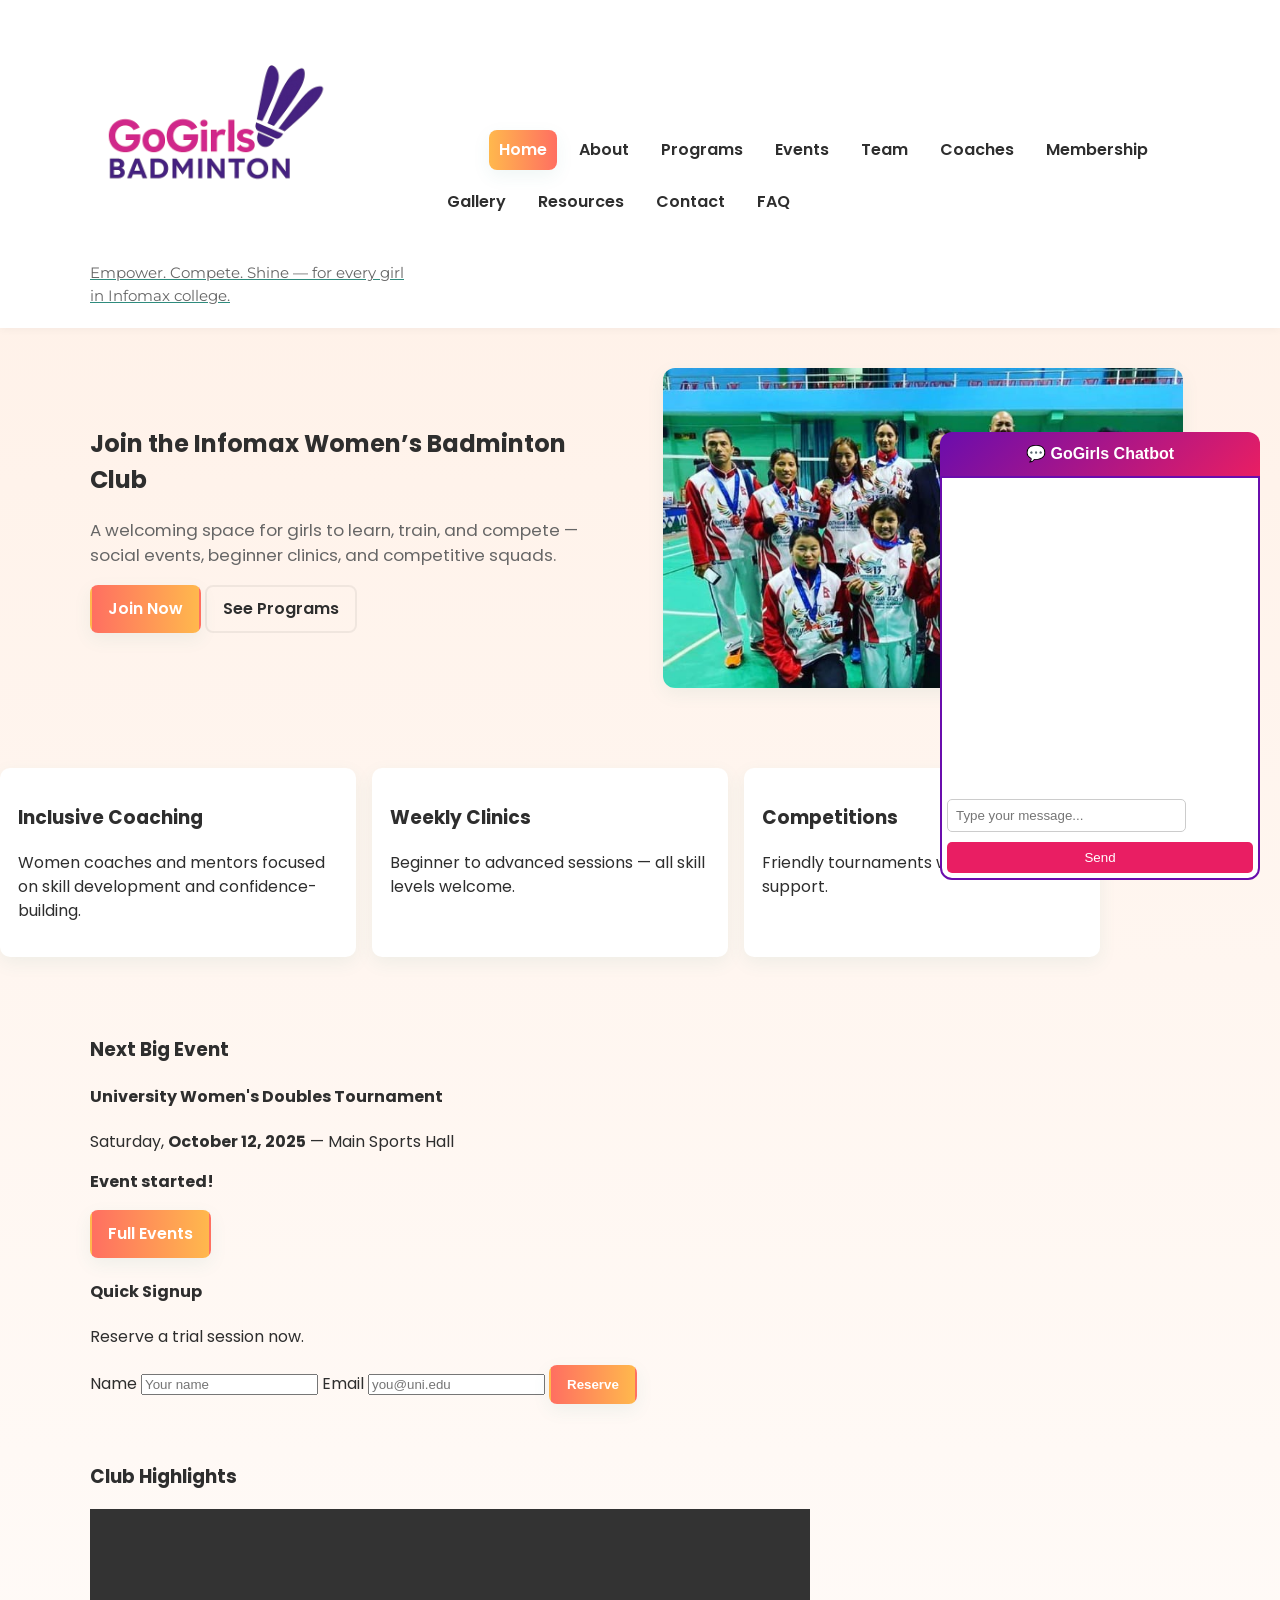
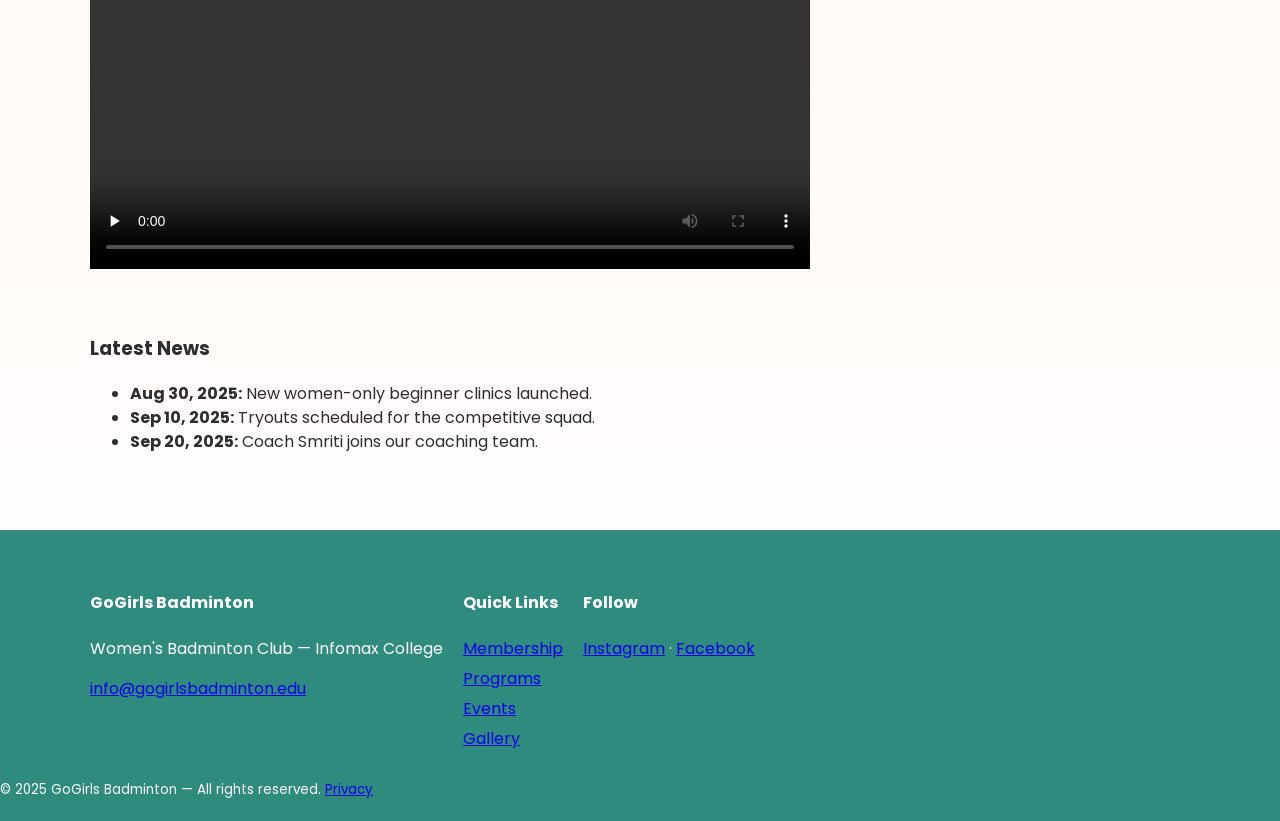
<file: Web/index.html>
<!DOCTYPE html>
<html lang="en">
<head>
  
  <meta charset="utf-8">
  <meta name="viewport" content="width=device-width,initial-scale=1">
  <title>Women's Badminton Club | Home</title>

  <link href="https://fonts.googleapis.com/css2?family=Montserrat:wght@600;700&family=Poppins:wght@300;400;600&display=swap" rel="stylesheet">

  <link rel="stylesheet" href="style.css">

  <script src="script.js" defer></script>
</head>
<body>
 
  <a class="skip-link" href="#main">Skip to main content</a>

  <header class="site-header">
    <div class="container header-inner">
      <div class="brand">
        <a href="index.html" class="logo">
		  <img src="logo.png" alt="Gogirls logo">
        <p class="tagline">Empower. Compete. Shine — for every girl in Infomax college.</p>
      </div>

      <button aria-expanded="false" aria-controls="main-nav" class="nav-toggle" id="navToggle">
        <span class="sr-only">Toggle navigation</span>
        ☰
      </button>

      <nav id="main-nav" class="main-nav" aria-label="Primary">
        <ul>
          <li><a href="index.html" class="active">Home</a></li>
          <li><a href="about.html">About</a></li>
          <li><a href="programs.html">Programs</a></li>
          <li><a href="events.html">Events</a></li>
          <li><a href="team.html">Team</a></li>
		  <li><a href="coaches.html">Coaches</a></li>
          <li><a href="membership.html">Membership</a></li>
          <li><a href="gallery.html">Gallery</a></li>
		  <li><a href="resources.html">Resources</a></li>
          <li><a href="contact.html">Contact</a></li>
          <li><a href="faq.html">FAQ</a></li>
        </ul>
      </nav>
    </div>
  </header>

  <main id="main">

    <section class="hero container">
      <div class="hero-left">
        <h2>Join the Infomax Women’s Badminton Club</h2>
        <p class="lead">A welcoming space for girls to learn, train, and compete — social events, beginner clinics, and competitive squads.</p>
        <p>
          <a class="btn primary" href="join.html">Join Now</a>
          <a class="btn ghost" href="programs.html">See Programs</a>
        </p>
      </div>

      <div class="hero-right">
        <div id="hero-slideshow" class="slideshow" aria-hidden="false">
          <img src="celebrate.jpeg" alt="Players celebrating" class="active">
          <img src="ok.webp" alt="Training drill">
          <img src="match.jpeg" alt="Match play">
        </div>
      </div>
    </section>

    <section class="container highlights">
      <article class="card">
        <h3>Inclusive Coaching</h3>
        <p>Women coaches and mentors focused on skill development and confidence-building.</p>
      </article>
      <article class="card">
        <h3>Weekly Clinics</h3>
        <p>Beginner to advanced sessions — all skill levels welcome.</p>
      </article>
      <article class="card">
        <h3>Competitions</h3>
        <p>Friendly tournaments with travel support.</p>
      </article>
    </section>

    <section class="container next-event">
      <div class="event-left">
        <h3>Next Big Event</h3>
        <h4>University Women's Doubles Tournament</h4>
        <p>Saturday, <strong>October 12, 2025</strong> — Main Sports Hall</p>
        <div id="countdown" data-target="2025-10-12T15:00:00Z" class="countdown" aria-live="polite">
 
          <span class="cd-part">—</span>
        </div>
        <p><a class="btn primary" href="events.html">Full Events</a></p>
      </div>

      <div class="event-right">
        <h4>Quick Signup</h4>
        <p>Reserve a trial session now.</p>
        <form id="quickSign" class="small-form">
          <label for="q-name">Name</label>
          <input id="q-name" name="qname" required placeholder="Your name">
          <label for="q-email">Email</label>
          <input id="q-email" name="qemail" type="email" required placeholder="you@uni.edu">
          <button class="btn primary" type="submit">Reserve</button>
        </form>
      </div>
    </section>

  
    <section class="container media">
      <h3>Club Highlights</h3>
      <!-- Use an mp4 file under /videos or replace with embed -->
      <video controls width="720" preload="none">
        <source src="match.mp4" type="video/mp4">
        Your browser does not support embedded videos.
      </video>
    </section>

   
    <section class="container news">
      <h3>Latest News</h3>
      <ul>
        <li><strong>Aug 30, 2025:</strong> New women-only beginner clinics launched.</li>
        <li><strong>Sep 10, 2025:</strong> Tryouts scheduled for the competitive squad.</li>
        <li><strong>Sep 20, 2025:</strong> Coach Smriti joins our coaching team.</li>
      </ul>
    </section>

  </main>

<!-- Chatbot Container -->
<div id="chatbot">
  <div id="chat-header" onclick="toggleChat()">
    💬 GoGirls Chatbot
    <span id="chat-close" onclick="toggleChat()"></span>
  </div>
  <div id="chat-body">
    <div id="chat-messages"></div>
    <div id="chat-options"></div>
    <input type="text" id="chat-input" placeholder="Type your message..." onkeydown="if(event.key==='Enter'){sendMessage()}">
    <button onclick="sendMessage()">Send</button>
  </div>
</div>

<!-- Styles -->
<style>
#chatbot {
  position: fixed;
  bottom: 20px;
  right: 20px;
  width: 320px;
  font-family: Arial, sans-serif;
  z-index: 9999;
}

#chat-header {
  background: linear-gradient(135deg, #6a0dad, #e91e63); /* Purple to Pink */
  color: #fff;
  padding: 10px;
  border-radius: 12px 12px 0 0;
  cursor: pointer;
  font-weight: bold;
  text-align: center;
  position: relative;
}

#chat-close {
  position: absolute;
  right: 10px;
  top: 5px;
  cursor: pointer;
  font-size: 14px;
}

#chat-body {
  display: none;
  background: #fff;
  border: 2px solid #6a0dad;
  border-radius: 0 0 12px 12px;
  height: 400px;
  display: flex;
  flex-direction: column;
}

#chat-messages {
  flex: 1;
  padding: 10px;
  overflow-y: auto;
  font-size: 14px;
}

#chat-input {
  border: 1px solid #ccc;
  padding: 8px;
  flex: none;
  width: 70%;
  margin: 5px;
  border-radius: 5px;
}

#chat-body button {
  background: #e91e63;
  color: white;
  border: none;
  padding: 8px 10px;
  margin: 5px;
  border-radius: 5px;
  cursor: pointer;
}

#chat-body button:hover {
  background: #d81b60;
}

/* Quick options styling */
#chat-options {
  display: flex;
  flex-wrap: wrap;
  gap: 5px;
  padding: 5px;
}

.chat-option {
  background: #6a0dad;
  color: #fff;
  border: none;
  padding: 6px 10px;
  border-radius: 8px;
  cursor: pointer;
  font-size: 13px;
}

.chat-option:hover {
  background: #e91e63;
}
</style>

<!-- Script -->
<script>
function toggleChat() {
  const chatBody = document.getElementById("chat-body");
  chatBody.style.display = chatBody.style.display === "flex" ? "none" : "flex";

  // Show options when chat opens
  if (chatBody.style.display === "flex") {
    showOptions();
  }
}

function sendMessage(text = null) {
  const input = document.getElementById("chat-input");
  const messages = document.getElementById("chat-messages");
  const userMessage = text || input.value.trim();

  if (userMessage === "") return;

  // Display user message
  const userDiv = document.createElement("div");
  userDiv.style.textAlign = "right";
  userDiv.innerHTML = "<b>You:</b> " + userMessage;
  messages.appendChild(userDiv);

  // Bot reply
  const botDiv = document.createElement("div");
  botDiv.style.textAlign = "left";
  botDiv.innerHTML = "<b>GoGirls Bot:</b> " + getBotReply(userMessage);
  messages.appendChild(botDiv);

  // Scroll to bottom
  messages.scrollTop = messages.scrollHeight;

  input.value = "";
}

function getBotReply(message) {
  message = message.toLowerCase();

  if (message.includes("hello") || message.includes("hi"))
    return "Hello 👋 Welcome to GoGirls Badminton!";

  if (message.includes("coach"))
    return "Coach Smriti leads our training with passion and expertise 🏸.";

  if (message.includes("join") || message.includes("membership"))
    return "You can join GoGirls Badminton by visiting the 'Join' page or contacting us directly.";

  if (message.includes("training"))
    return "Training sessions run weekly. Check our 'Programs' page.";

  if (message.includes("fees") || message.includes("cost"))
    return "Membership fees vary depending on the program. Visit our 'Membership' page.";

  if (message.includes("location") || message.includes("where"))
    return "We are based in [insert city/venue]. See 'Contact' page for details.";

  if (message.includes("tournament"))
    return "Yes! We regularly join local and national tournaments. See 'Events' page.";

  if (message.includes("contact"))
    return "You can reach us via our 'Contact' page, email, or social media.";

  return "I'm here to help! Try asking about coaches, training, fees, or joining.";
}

function showOptions() {
  const options = document.getElementById("chat-options");
  options.innerHTML = "";

  const faqOptions = [
    "Hello",
    "Coach",
    "Join",
    "Training",
    "Fees",
    "Location",
    "Tournament",
    "Contact"
  ];

  faqOptions.forEach(opt => {
    const btn = document.createElement("button");
    btn.className = "chat-option";
    btn.innerText = opt;
    btn.onclick = () => sendMessage(opt);
    options.appendChild(btn);
  });
}
</script>
  
  <footer class="site-footer">
    <div class="container footer-grid">
      <div>
        <h4>GoGirls Badminton</h4>
        <p>Women's Badminton Club — Infomax College</p>
        <p><a href="mailto:info@gogirlsbadminton.edu">info@gogirlsbadminton.edu</a></p>
      </div>

      <div>
        <h4>Quick Links</h4>
        <ul class="footer-links">
          <li><a href="membership.html">Membership</a></li>
          <li><a href="programs.html">Programs</a></li>
          <li><a href="events.html">Events</a></li>
          <li><a href="gallery.html">Gallery</a></li>
        </ul>
      </div>

      <div>
        <h4>Follow</h4>
        <p class="social">
          <a href="https://www.instagram.com/infomax_college/" aria-label="Instagram">Instagram</a> ·
          <a href="https://www.facebook.com/infomaxcollege" aria-label="Facebook">Facebook</a>
        </p>
      </div>
    </div>

    <div class="copyright">
      <small>&copy; 2025 GoGirls Badminton — All rights reserved. <a href="privacy.html">Privacy</a></small>
    </div>
  </footer>

</body>
</html>
</file>
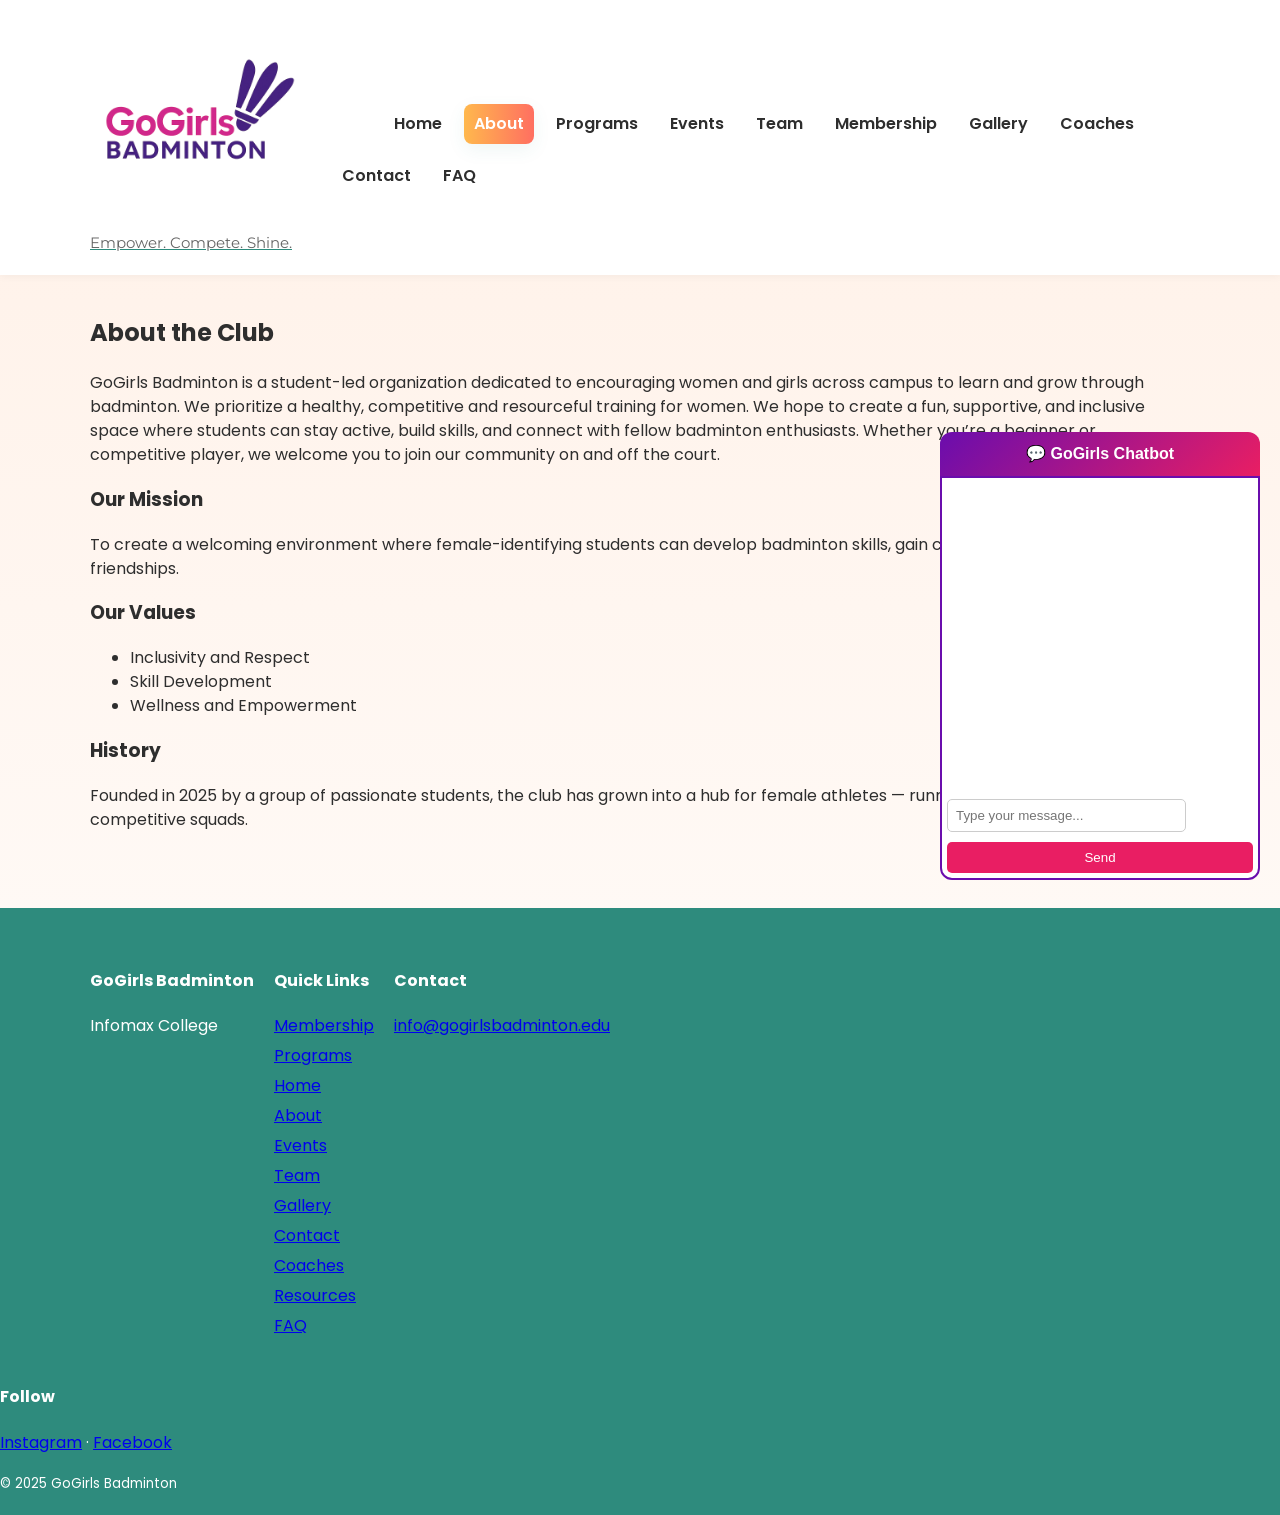
<file: Web/about.html>
<!DOCTYPE html>
<html lang="en">
<head>
  <meta charset="utf-8">
  <meta name="viewport" content="width=device-width,initial-scale=1">
  <title>About — GoGirls Badminton</title>
  <link href="https://fonts.googleapis.com/css2?family=Montserrat:wght@600;700&family=Poppins:wght@300;400;600&display=swap" rel="stylesheet">
  <link rel="stylesheet" href="style.css">
  <script src="script.js" defer></script>
</head>
<body>
  <a class="skip-link" href="#main">Skip to main content</a>

  <header class="site-header">
    <div class="container header-inner">
      <div class="brand">
        <a href="index.html" class="logo">
		  <img src="logo.png" alt="Gogirls logo">
        <p class="tagline">Empower. Compete. Shine.</p>
      </div>
      <button aria-expanded="false" aria-controls="main-nav" class="nav-toggle" id="navToggle" aria-label="Menu">☰</button>
      <nav id="main-nav" class="main-nav" aria-label="Primary">
        <ul>
          <li><a href="index.html">Home</a></li>
          <li><a href="about.html" class="active">About</a></li>
          <li><a href="programs.html">Programs</a></li>
          <li><a href="events.html">Events</a></li>
          <li><a href="team.html">Team</a></li>
          <li><a href="membership.html">Membership</a></li>
          <li><a href="gallery.html">Gallery</a></li>
		  <li><a href="coaches.html">Coaches</a></li>
          <li><a href="contact.html">Contact</a></li>
          <li><a href="faq.html">FAQ</a></li>
        </ul>
      </nav>
    </div>
  </header>

  <main id="main" class="container">
    <article class="page">
      <h2>About the Club</h2>
      <p>GoGirls Badminton is a student-led organization dedicated to encouraging women and girls across campus to learn and grow through badminton. We prioritize a healthy, competitive and resourceful training for women. We hope to create a fun, supportive, and inclusive space where students can stay active, build skills, and connect with fellow badminton enthusiasts. Whether you’re a beginner or competitive player, we welcome you to join our community on and off the court.</p>

      <h3>Our Mission</h3>
      <p>To create a welcoming environment where female-identifying students can develop badminton skills, gain confidence, and form lifelong friendships.</p>

      <h3>Our Values</h3>
      <ul>
        <li>Inclusivity and Respect</li>
        <li>Skill Development</li>
        <li>Wellness and Empowerment</li>
      </ul>

      <h3>History</h3>
      <p>Founded in 2025 by a group of passionate students, the club has grown into a hub for female athletes — running clinics, social events, and competitive squads.</p>
    </article>
  </main>

<!-- Chatbot Container -->
<div id="chatbot">
  <div id="chat-header" onclick="toggleChat()">
    💬 GoGirls Chatbot
    <span id="chat-close" onclick="toggleChat()"></span>
  </div>
  <div id="chat-body">
    <div id="chat-messages"></div>
    <div id="chat-options"></div>
    <input type="text" id="chat-input" placeholder="Type your message..." onkeydown="if(event.key==='Enter'){sendMessage()}">
    <button onclick="sendMessage()">Send</button>
  </div>
</div>

<!-- Styles -->
<style>
#chatbot {
  position: fixed;
  bottom: 20px;
  right: 20px;
  width: 320px;
  font-family: Arial, sans-serif;
  z-index: 9999;
}

#chat-header {
  background: linear-gradient(135deg, #6a0dad, #e91e63); /* Purple to Pink */
  color: #fff;
  padding: 10px;
  border-radius: 12px 12px 0 0;
  cursor: pointer;
  font-weight: bold;
  text-align: center;
  position: relative;
}

#chat-close {
  position: absolute;
  right: 10px;
  top: 5px;
  cursor: pointer;
  font-size: 14px;
}

#chat-body {
  display: none;
  background: #fff;
  border: 2px solid #6a0dad;
  border-radius: 0 0 12px 12px;
  height: 400px;
  display: flex;
  flex-direction: column;
}

#chat-messages {
  flex: 1;
  padding: 10px;
  overflow-y: auto;
  font-size: 14px;
}

#chat-input {
  border: 1px solid #ccc;
  padding: 8px;
  flex: none;
  width: 70%;
  margin: 5px;
  border-radius: 5px;
}

#chat-body button {
  background: #e91e63;
  color: white;
  border: none;
  padding: 8px 10px;
  margin: 5px;
  border-radius: 5px;
  cursor: pointer;
}

#chat-body button:hover {
  background: #d81b60;
}

/* Quick options styling */
#chat-options {
  display: flex;
  flex-wrap: wrap;
  gap: 5px;
  padding: 5px;
}

.chat-option {
  background: #6a0dad;
  color: #fff;
  border: none;
  padding: 6px 10px;
  border-radius: 8px;
  cursor: pointer;
  font-size: 13px;
}

.chat-option:hover {
  background: #e91e63;
}
</style>

<!-- Script -->
<script>
function toggleChat() {
  const chatBody = document.getElementById("chat-body");
  chatBody.style.display = chatBody.style.display === "flex" ? "none" : "flex";

  // Show options when chat opens
  if (chatBody.style.display === "flex") {
    showOptions();
  }
}

function sendMessage(text = null) {
  const input = document.getElementById("chat-input");
  const messages = document.getElementById("chat-messages");
  const userMessage = text || input.value.trim();

  if (userMessage === "") return;

  // Display user message
  const userDiv = document.createElement("div");
  userDiv.style.textAlign = "right";
  userDiv.innerHTML = "<b>You:</b> " + userMessage;
  messages.appendChild(userDiv);

  // Bot reply
  const botDiv = document.createElement("div");
  botDiv.style.textAlign = "left";
  botDiv.innerHTML = "<b>GoGirls Bot:</b> " + getBotReply(userMessage);
  messages.appendChild(botDiv);

  // Scroll to bottom
  messages.scrollTop = messages.scrollHeight;

  input.value = "";
}

function getBotReply(message) {
  message = message.toLowerCase();

  if (message.includes("hello") || message.includes("hi"))
    return "Hello 👋 Welcome to GoGirls Badminton!";

  if (message.includes("coach"))
    return "Coach Smriti leads our training with passion and expertise 🏸.";

  if (message.includes("join") || message.includes("membership"))
    return "You can join GoGirls Badminton by visiting the 'Join' page or contacting us directly.";

  if (message.includes("training"))
    return "Training sessions run weekly. Check our 'Programs' page.";

  if (message.includes("fees") || message.includes("cost"))
    return "Membership fees vary depending on the program. Visit our 'Membership' page.";

  if (message.includes("location") || message.includes("where"))
    return "We are based in [insert city/venue]. See 'Contact' page for details.";

  if (message.includes("tournament"))
    return "Yes! We regularly join local and national tournaments. See 'Events' page.";

  if (message.includes("contact"))
    return "You can reach us via our 'Contact' page, email, or social media.";

  return "I'm here to help! Try asking about coaches, training, fees, or joining.";
}

function showOptions() {
  const options = document.getElementById("chat-options");
  options.innerHTML = "";

  const faqOptions = [
    "Hello",
    "Coach",
    "Join",
    "Training",
    "Fees",
    "Location",
    "Tournament",
    "Contact"
  ];

  faqOptions.forEach(opt => {
    const btn = document.createElement("button");
    btn.className = "chat-option";
    btn.innerText = opt;
    btn.onclick = () => sendMessage(opt);
    options.appendChild(btn);
  });
}
</script>

  <footer class="site-footer">
    <div class="container footer-grid">
      <div><h4>GoGirls Badminton</h4><p>Infomax College</p></div>
      <div><h4>Quick Links</h4><ul class="footer-links"><li><a href="membership.html">Membership</a></li><li><a href="programs.html">Programs</a></li><li><a href="index.html">Home</a></li><li><a href="about.html">About</a></li><li><a href="events.html" class="active">Events</a></li><li><a href="team.html">Team</a></li><li><a href="gallery.html">Gallery</a></li><li><a href="contact.html">Contact</a></li><li><a href="coaches.html">Coaches</a></li><li><a href="resources.html">Resources</a></li><li><a href="faq.html">FAQ</a></li></ul></div>
      <div><h4>Contact</h4><p><a href="mailto:info@gogirlsbadminton.edu">info@gogirlsbadminton.edu</a></p></div>
    </div>
	<div>
        <h4>Follow</h4>
        <p class="social">
          <a href="https://www.instagram.com/infomax_college/" aria-label="Instagram">Instagram</a> ·
          <a href="https://www.facebook.com/infomaxcollege" aria-label="Facebook">Facebook</a>
        </p>
    </div>
    <div class="copyright"><small>&copy; 2025 GoGirls Badminton</small></div>
  </footer>
</body>
</html>
</file>
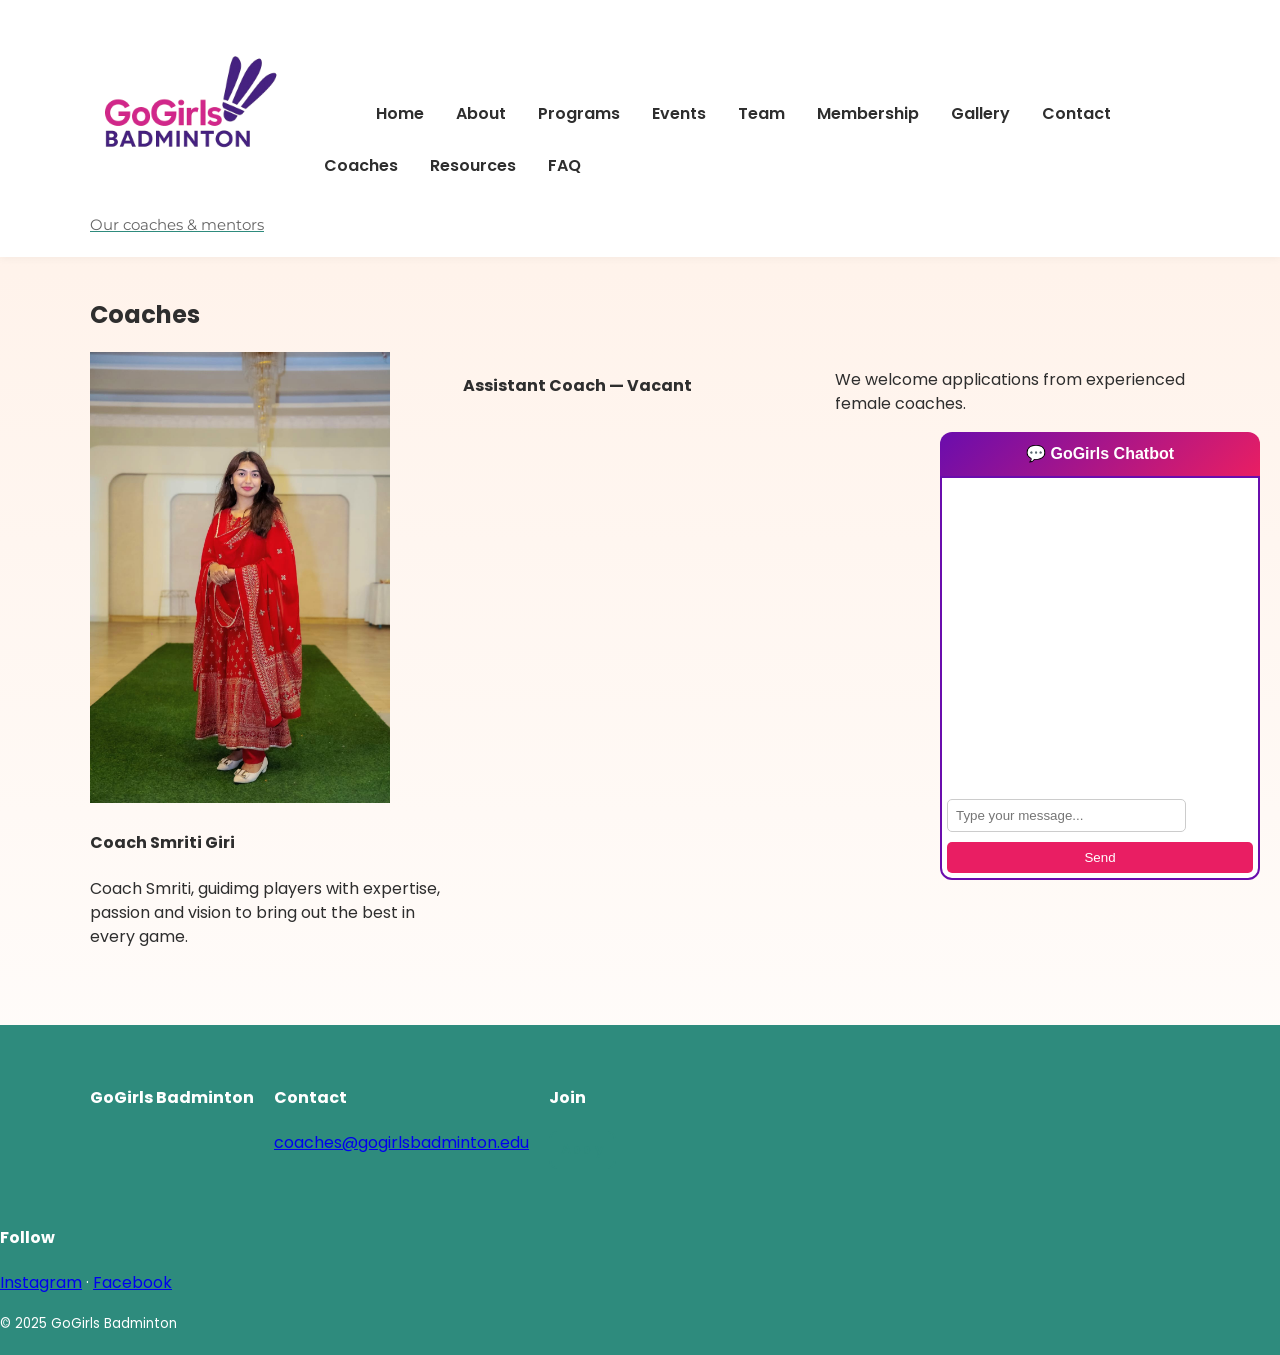
<file: Web/coaches.html>
<!DOCTYPE html>
<html lang="en">
<head>
  <meta charset="utf-8"><meta name="viewport" content="width=device-width,initial-scale=1">
  <title>Coaches — GoGirls Badminton</title>
  <link href="https://fonts.googleapis.com/css2?family=Montserrat:wght@600;700&family=Poppins:wght@300;400;600&display=swap" rel="stylesheet">
  <link rel="stylesheet" href="style.css">
  <script src="script.js" defer></script>
</head>
<body>
  <a class="skip-link" href="#main">Skip to main content</a>
  <header class="site-header">
    <div class="container header-inner">
      <div class="brand">
	  <a href="index.html" class="logo">
		  <img src="logo.png" alt="Gogirls logo">
	  <p class="tagline">Our coaches & mentors</p></div>
      <button aria-expanded="false" aria-controls="main-nav" class="nav-toggle" id="navToggle">☰</button>
      <nav id="main-nav" class="main-nav" aria-label="Primary">
        <ul>
          <li><a href="index.html">Home</a></li><li><a href="about.html">About</a></li><li><a href="programs.html">Programs</a></li><li><a href="events.html">Events</a></li><li><a href="team.html">Team</a></li><li><a href="membership.html">Membership</a></li><li><a href="gallery.html">Gallery</a></li><li><a href="contact.html">Contact</a></li><li><a href="coaches.html">Coaches</a></li><li><a href="resources.html">Resources</a></li><li><a href="faq.html">FAQ</a></li>
        </ul>
      </nav>
    </div>
  </header>

  <main id="main" class="container">
    <h2>Coaches</h2>
    <div class="grid-2">
      <div class="coach">
        <img src="smriti.jpeg" alt="Coach A" width="300" height="400">
        <h4>Coach Smriti Giri</h4>
        <p>Coach Smriti, guidimg players with expertise, passion and vision to bring out the best in every game.</p>
      </div>
        
		<h4>Assistant Coach — Vacant</h4>
        <p>We welcome applications from experienced female coaches.</p>
      </div>
    </div>
  </main>

<!-- Chatbot Container -->
<div id="chatbot">
  <div id="chat-header" onclick="toggleChat()">
    💬 GoGirls Chatbot
    <span id="chat-close" onclick="toggleChat()"></span>
  </div>
  <div id="chat-body">
    <div id="chat-messages"></div>
    <div id="chat-options"></div>
    <input type="text" id="chat-input" placeholder="Type your message..." onkeydown="if(event.key==='Enter'){sendMessage()}">
    <button onclick="sendMessage()">Send</button>
  </div>
</div>

<!-- Styles -->
<style>
#chatbot {
  position: fixed;
  bottom: 20px;
  right: 20px;
  width: 320px;
  font-family: Arial, sans-serif;
  z-index: 9999;
}

#chat-header {
  background: linear-gradient(135deg, #6a0dad, #e91e63); /* Purple to Pink */
  color: #fff;
  padding: 10px;
  border-radius: 12px 12px 0 0;
  cursor: pointer;
  font-weight: bold;
  text-align: center;
  position: relative;
}

#chat-close {
  position: absolute;
  right: 10px;
  top: 5px;
  cursor: pointer;
  font-size: 14px;
}

#chat-body {
  display: none;
  background: #fff;
  border: 2px solid #6a0dad;
  border-radius: 0 0 12px 12px;
  height: 400px;
  display: flex;
  flex-direction: column;
}

#chat-messages {
  flex: 1;
  padding: 10px;
  overflow-y: auto;
  font-size: 14px;
}

#chat-input {
  border: 1px solid #ccc;
  padding: 8px;
  flex: none;
  width: 70%;
  margin: 5px;
  border-radius: 5px;
}

#chat-body button {
  background: #e91e63;
  color: white;
  border: none;
  padding: 8px 10px;
  margin: 5px;
  border-radius: 5px;
  cursor: pointer;
}

#chat-body button:hover {
  background: #d81b60;
}

/* Quick options styling */
#chat-options {
  display: flex;
  flex-wrap: wrap;
  gap: 5px;
  padding: 5px;
}

.chat-option {
  background: #6a0dad;
  color: #fff;
  border: none;
  padding: 6px 10px;
  border-radius: 8px;
  cursor: pointer;
  font-size: 13px;
}

.chat-option:hover {
  background: #e91e63;
}
</style>

<!-- Script -->
<script>
function toggleChat() {
  const chatBody = document.getElementById("chat-body");
  chatBody.style.display = chatBody.style.display === "flex" ? "none" : "flex";

  // Show options when chat opens
  if (chatBody.style.display === "flex") {
    showOptions();
  }
}

function sendMessage(text = null) {
  const input = document.getElementById("chat-input");
  const messages = document.getElementById("chat-messages");
  const userMessage = text || input.value.trim();

  if (userMessage === "") return;

  // Display user message
  const userDiv = document.createElement("div");
  userDiv.style.textAlign = "right";
  userDiv.innerHTML = "<b>You:</b> " + userMessage;
  messages.appendChild(userDiv);

  // Bot reply
  const botDiv = document.createElement("div");
  botDiv.style.textAlign = "left";
  botDiv.innerHTML = "<b>GoGirls Bot:</b> " + getBotReply(userMessage);
  messages.appendChild(botDiv);

  // Scroll to bottom
  messages.scrollTop = messages.scrollHeight;

  input.value = "";
}

function getBotReply(message) {
  message = message.toLowerCase();

  if (message.includes("hello") || message.includes("hi"))
    return "Hello 👋 Welcome to GoGirls Badminton!";

  if (message.includes("coach"))
    return "Coach Smriti leads our training with passion and expertise 🏸.";

  if (message.includes("join") || message.includes("membership"))
    return "You can join GoGirls Badminton by visiting the 'Join' page or contacting us directly.";

  if (message.includes("training"))
    return "Training sessions run weekly. Check our 'Programs' page.";

  if (message.includes("fees") || message.includes("cost"))
    return "Membership fees vary depending on the program. Visit our 'Membership' page.";

  if (message.includes("location") || message.includes("where"))
    return "We are based in [insert city/venue]. See 'Contact' page for details.";

  if (message.includes("tournament"))
    return "Yes! We regularly join local and national tournaments. See 'Events' page.";

  if (message.includes("contact"))
    return "You can reach us via our 'Contact' page, email, or social media.";

  return "I'm here to help! Try asking about coaches, training, fees, or joining.";
}

function showOptions() {
  const options = document.getElementById("chat-options");
  options.innerHTML = "";

  const faqOptions = [
    "Hello",
    "Coach",
    "Join",
    "Training",
    "Fees",
    "Location",
    "Tournament",
    "Contact"
  ];

  faqOptions.forEach(opt => {
    const btn = document.createElement("button");
    btn.className = "chat-option";
    btn.innerText = opt;
    btn.onclick = () => sendMessage(opt);
    options.appendChild(btn);
  });
}
</script>

  <footer class="site-footer">
    <div class="container footer-grid"><div><h4>GoGirls Badminton</h4></div><div><h4>Contact</h4><p><a href="mailto:coaches@gogirlsbadminton.edu">coaches@gogirlsbadminton.edu</a></p></div><div><h4>Join</h4><p><a href="join.html" class="btn small">Apply</a></p></div></div>
    <div>
        <h4>Follow</h4>
        <p class="social">
          <a href="https://www.instagram.com/infomax_college/" aria-label="Instagram">Instagram</a> ·
          <a href="https://www.facebook.com/infomaxcollege" aria-label="Facebook">Facebook</a>
        </p>
    </div>
	<div class="copyright"><small>&copy; 2025 GoGirls Badminton</small></div>
  </footer>
</body>
</html>
</file>
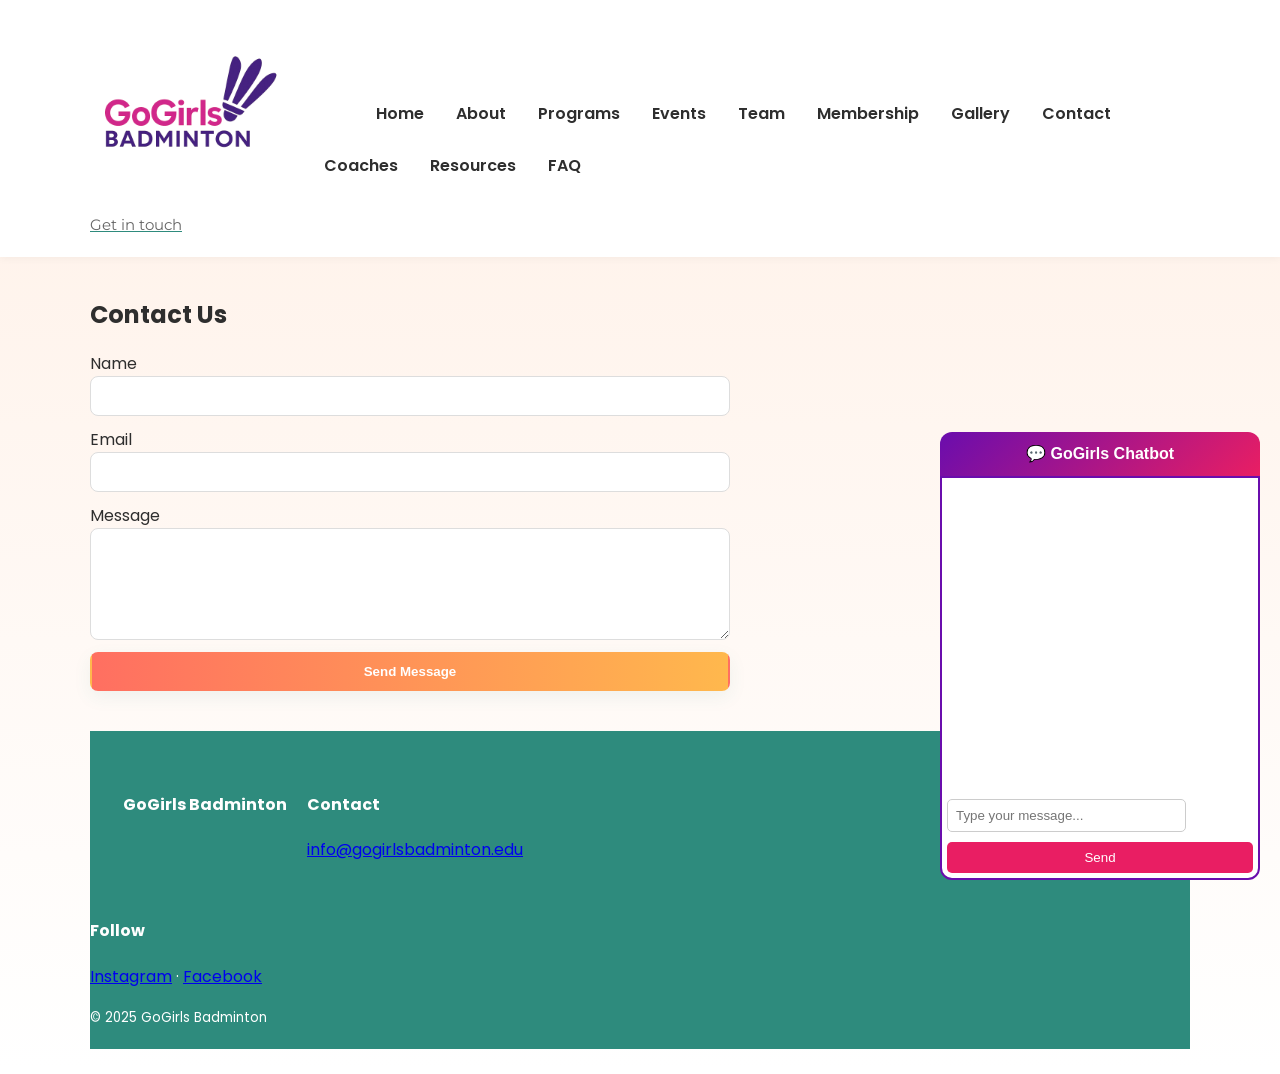
<file: Web/contact.html>
<!DOCTYPE html>
<html lang="en">
<head>
  <meta charset="utf-8"><meta name="viewport" content="width=device-width,initial-scale=1">
  <title>Contact — GoGirls Badminton</title>
  <link href="https://fonts.googleapis.com/css2?family=Montserrat:wght@600;700&family=Poppins:wght@300;400;600&display=swap" rel="stylesheet">
  <link rel="stylesheet" href="style.css">
  <script src="script.js" defer></script>
  <meta name="viewport" content="width=device-width, initial-scale=1.0">
</head>
<body>
  <a class="skip-link" href="#main">Skip to main content</a>
  <header class="site-header">
    <div class="container header-inner">
      <div class="brand">
	  <a href="index.html" class="logo">
		  <img src="logo.png" alt="Gogirls logo">
	  <p class="tagline">Get in touch</p></div>
      <button aria-expanded="false" aria-controls="main-nav" class="nav-toggle" id="navToggle">☰</button>
      <nav id="main-nav" class="main-nav" aria-label="Primary">
        <ul>
         <li><a href="index.html">Home</a></li><li><a href="about.html">About</a></li><li><a href="programs.html">Programs</a></li><li><a href="events.html">Events</a></li><li><a href="team.html">Team</a></li><li><a href="membership.html">Membership</a></li><li><a href="gallery.html">Gallery</a></li><li><a href="contact.html">Contact</a></li><li><a href="coaches.html">Coaches</a></li><li><a href="resources.html">Resources</a></li><li><a href="faq.html">FAQ</a></li>
        </ul>
      </nav>
    </div>
  </header>

  <main id="main" class="container">
    <h2>Contact Us</h2>
    <form id="contactForm" class="form">
      <div class="form-row">
        <label for="c-name">Name</label>
        <input id="c-name" name="cname" required>
      </div>
      <div class="form-row">
        <label for="c-email">Email</label>
        <input id="c-email" name="cemail" type="email" required>
      </div>
      <div class="form-row">
        <label for="c-message">Message</label>
        <textarea id="c-message" name="cmessage" rows="5" required></textarea>
      </div>
      <div class="form-row">
        <button class="btn primary" type="submit">Send Message</button>
      </div>
      <div id="contactSuccess" class="success-message" role="status" aria-live="polite" hidden>
        Thanks — your message has been sent (simulation).
      </div>
    </form>
	
	<!-- Chatbot Container -->
<div id="chatbot">
  <div id="chat-header" onclick="toggleChat()">
    💬 GoGirls Chatbot
    <span id="chat-close" onclick="toggleChat()"></span>
  </div>
  <div id="chat-body">
    <div id="chat-messages"></div>
    <div id="chat-options"></div>
    <input type="text" id="chat-input" placeholder="Type your message..." onkeydown="if(event.key==='Enter'){sendMessage()}">
    <button onclick="sendMessage()">Send</button>
  </div>
</div>

<!-- Styles -->
<style>
#chatbot {
  position: fixed;
  bottom: 20px;
  right: 20px;
  width: 320px;
  font-family: Arial, sans-serif;
  z-index: 9999;
}

#chat-header {
  background: linear-gradient(135deg, #6a0dad, #e91e63); /* Purple to Pink */
  color: #fff;
  padding: 10px;
  border-radius: 12px 12px 0 0;
  cursor: pointer;
  font-weight: bold;
  text-align: center;
  position: relative;
}

#chat-close {
  position: absolute;
  right: 10px;
  top: 5px;
  cursor: pointer;
  font-size: 14px;
}

#chat-body {
  display: none;
  background: #fff;
  border: 2px solid #6a0dad;
  border-radius: 0 0 12px 12px;
  height: 400px;
  display: flex;
  flex-direction: column;
}

#chat-messages {
  flex: 1;
  padding: 10px;
  overflow-y: auto;
  font-size: 14px;
}

#chat-input {
  border: 1px solid #ccc;
  padding: 8px;
  flex: none;
  width: 70%;
  margin: 5px;
  border-radius: 5px;
}

#chat-body button {
  background: #e91e63;
  color: white;
  border: none;
  padding: 8px 10px;
  margin: 5px;
  border-radius: 5px;
  cursor: pointer;
}

#chat-body button:hover {
  background: #d81b60;
}

/* Quick options styling */
#chat-options {
  display: flex;
  flex-wrap: wrap;
  gap: 5px;
  padding: 5px;
}

.chat-option {
  background: #6a0dad;
  color: #fff;
  border: none;
  padding: 6px 10px;
  border-radius: 8px;
  cursor: pointer;
  font-size: 13px;
}

.chat-option:hover {
  background: #e91e63;
}
</style>

<!-- Script -->
<script>
function toggleChat() {
  const chatBody = document.getElementById("chat-body");
  chatBody.style.display = chatBody.style.display === "flex" ? "none" : "flex";

  // Show options when chat opens
  if (chatBody.style.display === "flex") {
    showOptions();
  }
}

function sendMessage(text = null) {
  const input = document.getElementById("chat-input");
  const messages = document.getElementById("chat-messages");
  const userMessage = text || input.value.trim();

  if (userMessage === "") return;

  // Display user message
  const userDiv = document.createElement("div");
  userDiv.style.textAlign = "right";
  userDiv.innerHTML = "<b>You:</b> " + userMessage;
  messages.appendChild(userDiv);

  // Bot reply
  const botDiv = document.createElement("div");
  botDiv.style.textAlign = "left";
  botDiv.innerHTML = "<b>GoGirls Bot:</b> " + getBotReply(userMessage);
  messages.appendChild(botDiv);

  // Scroll to bottom
  messages.scrollTop = messages.scrollHeight;

  input.value = "";
}

function getBotReply(message) {
  message = message.toLowerCase();

  if (message.includes("hello") || message.includes("hi"))
    return "Hello 👋 Welcome to GoGirls Badminton!";

  if (message.includes("coach"))
    return "Coach Smriti leads our training with passion and expertise 🏸.";

  if (message.includes("join") || message.includes("membership"))
    return "You can join GoGirls Badminton by visiting the 'Join' page or contacting us directly.";

  if (message.includes("training"))
    return "Training sessions run weekly. Check our 'Programs' page.";

  if (message.includes("fees") || message.includes("cost"))
    return "Membership fees vary depending on the program. Visit our 'Membership' page.";

  if (message.includes("location") || message.includes("where"))
    return "We are based in [insert city/venue]. See 'Contact' page for details.";

  if (message.includes("tournament"))
    return "Yes! We regularly join local and national tournaments. See 'Events' page.";

  if (message.includes("contact"))
    return "You can reach us via our 'Contact' page, email, or social media.";

  return "I'm here to help! Try asking about coaches, training, fees, or joining.";
}

function showOptions() {
  const options = document.getElementById("chat-options");
  options.innerHTML = "";

  const faqOptions = [
    "Hello",
    "Coach",
    "Join",
    "Training",
    "Fees",
    "Location",
    "Tournament",
    "Contact"
  ];

  faqOptions.forEach(opt => {
    const btn = document.createElement("button");
    btn.className = "chat-option";
    btn.innerText = opt;
    btn.onclick = () => sendMessage(opt);
    options.appendChild(btn);
  });
}
</script>
   

  <footer class="site-footer">
    <div class="container footer-grid"><div><h4>GoGirls Badminton</h4></div><div><h4>Contact</h4><p><a href="mailto:info@gogirlsbadminton.edu">info@gogirlsbadminton.edu</a></p></div></div>
    <div>
        <h4>Follow</h4>
        <p class="social">
          <a href="https://www.instagram.com/infomax_college/" aria-label="Instagram">Instagram</a> ·
          <a href="https://www.facebook.com/infomaxcollege" aria-label="Facebook">Facebook</a>
        </p>
    </div>
	<div class="copyright"><small>&copy; 2025 GoGirls Badminton</small></div>
  </footer>
</body>
</html>
</file>
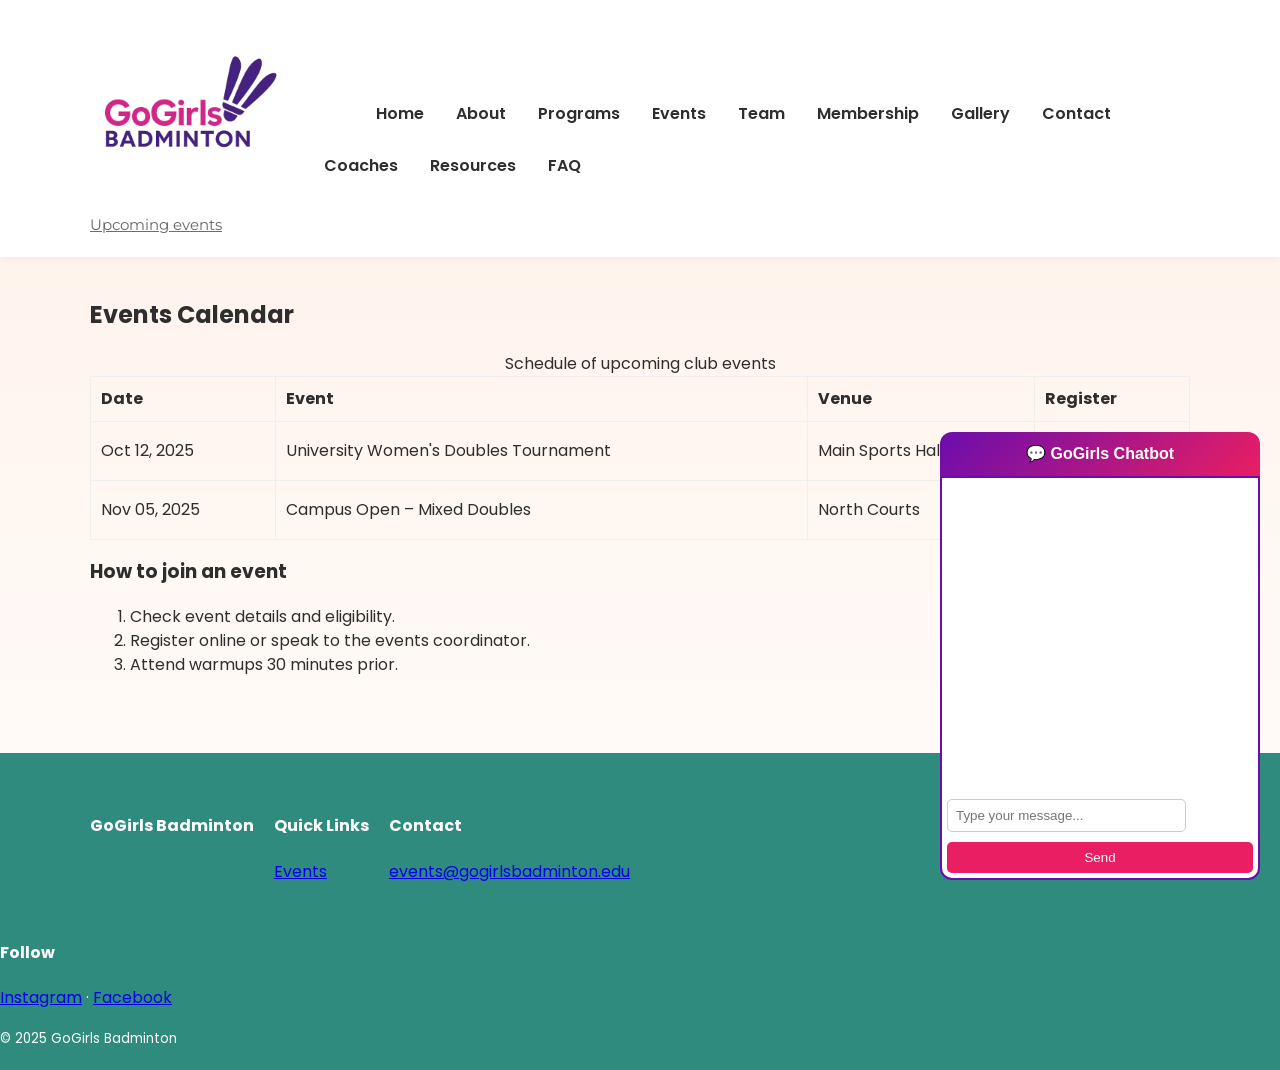
<file: Web/events.html>
<!DOCTYPE html>
<html lang="en">
<head>
  <meta charset="utf-8"><meta name="viewport" content="width=device-width,initial-scale=1">
  <title>Events — GoGirls Badminton</title>
  <link href="https://fonts.googleapis.com/css2?family=Montserrat:wght@600;700&family=Poppins:wght@300;400;600&display=swap" rel="stylesheet">
  <link rel="stylesheet" href="style.css">
  <script src="script.js" defer></script>
</head>
<body>
  <a class="skip-link" href="#main">Skip to main content</a>
  <header class="site-header">
    <div class="container header-inner">
      <div class="brand">
	 <a href="index.html" class="logo">
		  <img src="logo.png" alt="Gogirls logo">
	  <p class="tagline">Upcoming events</p></div>
      <button aria-expanded="false" aria-controls="main-nav" class="nav-toggle" id="navToggle">☰</button>
      <nav id="main-nav" class="main-nav" aria-label="Primary">
        <ul>
          <li><a href="index.html">Home</a></li><li><a href="about.html">About</a></li><li><a href="programs.html">Programs</a></li><li><a href="events.html">Events</a></li><li><a href="team.html">Team</a></li><li><a href="membership.html">Membership</a></li><li><a href="gallery.html">Gallery</a></li><li><a href="contact.html">Contact</a></li><li><a href="coaches.html">Coaches</a></li><li><a href="resources.html">Resources</a></li><li><a href="faq.html">FAQ</a></li>
        </ul>
      </nav>
    </div>
  </header>

  <main id="main" class="container">
    <h2>Events Calendar</h2>
    <table class="events-table" aria-describedby="eventsDesc">
      <caption id="eventsDesc">Schedule of upcoming club events</caption>
      <thead><tr><th>Date</th><th>Event</th><th>Venue</th><th>Register</th></tr></thead>
      <tbody>
        <tr>
          <td>Oct 12, 2025</td>
          <td>University Women's Doubles Tournament</td>
          <td>Main Sports Hall</td>
          <td><a class="btn small" href="events.html#">Sign Up</a></td>
        </tr>
        <tr>
          <td>Nov 05, 2025</td>
          <td>Campus Open – Mixed Doubles</td>
          <td>North Courts</td>
          <td><a class="btn small" href="events.html#">Sign Up</a></td>
        </tr>
      </tbody>
    </table>

    <section>
      <h3>How to join an event</h3>
      <ol>
        <li>Check event details and eligibility.</li>
        <li>Register online or speak to the events coordinator.</li>
        <li>Attend warmups 30 minutes prior.</li>
      </ol>
    </section>
  </main>

<!-- Chatbot Container -->
<div id="chatbot">
  <div id="chat-header" onclick="toggleChat()">
    💬 GoGirls Chatbot
    <span id="chat-close" onclick="toggleChat()"></span>
  </div>
  <div id="chat-body">
    <div id="chat-messages"></div>
    <div id="chat-options"></div>
    <input type="text" id="chat-input" placeholder="Type your message..." onkeydown="if(event.key==='Enter'){sendMessage()}">
    <button onclick="sendMessage()">Send</button>
  </div>
</div>

<!-- Styles -->
<style>
#chatbot {
  position: fixed;
  bottom: 20px;
  right: 20px;
  width: 320px;
  font-family: Arial, sans-serif;
  z-index: 9999;
}

#chat-header {
  background: linear-gradient(135deg, #6a0dad, #e91e63); /* Purple to Pink */
  color: #fff;
  padding: 10px;
  border-radius: 12px 12px 0 0;
  cursor: pointer;
  font-weight: bold;
  text-align: center;
  position: relative;
}

#chat-close {
  position: absolute;
  right: 10px;
  top: 5px;
  cursor: pointer;
  font-size: 14px;
}

#chat-body {
  display: none;
  background: #fff;
  border: 2px solid #6a0dad;
  border-radius: 0 0 12px 12px;
  height: 400px;
  display: flex;
  flex-direction: column;
}

#chat-messages {
  flex: 1;
  padding: 10px;
  overflow-y: auto;
  font-size: 14px;
}

#chat-input {
  border: 1px solid #ccc;
  padding: 8px;
  flex: none;
  width: 70%;
  margin: 5px;
  border-radius: 5px;
}

#chat-body button {
  background: #e91e63;
  color: white;
  border: none;
  padding: 8px 10px;
  margin: 5px;
  border-radius: 5px;
  cursor: pointer;
}

#chat-body button:hover {
  background: #d81b60;
}

/* Quick options styling */
#chat-options {
  display: flex;
  flex-wrap: wrap;
  gap: 5px;
  padding: 5px;
}

.chat-option {
  background: #6a0dad;
  color: #fff;
  border: none;
  padding: 6px 10px;
  border-radius: 8px;
  cursor: pointer;
  font-size: 13px;
}

.chat-option:hover {
  background: #e91e63;
}
</style>

<!-- Script -->
<script>
function toggleChat() {
  const chatBody = document.getElementById("chat-body");
  chatBody.style.display = chatBody.style.display === "flex" ? "none" : "flex";

  // Show options when chat opens
  if (chatBody.style.display === "flex") {
    showOptions();
  }
}

function sendMessage(text = null) {
  const input = document.getElementById("chat-input");
  const messages = document.getElementById("chat-messages");
  const userMessage = text || input.value.trim();

  if (userMessage === "") return;

  // Display user message
  const userDiv = document.createElement("div");
  userDiv.style.textAlign = "right";
  userDiv.innerHTML = "<b>You:</b> " + userMessage;
  messages.appendChild(userDiv);

  // Bot reply
  const botDiv = document.createElement("div");
  botDiv.style.textAlign = "left";
  botDiv.innerHTML = "<b>GoGirls Bot:</b> " + getBotReply(userMessage);
  messages.appendChild(botDiv);

  // Scroll to bottom
  messages.scrollTop = messages.scrollHeight;

  input.value = "";
}

function getBotReply(message) {
  message = message.toLowerCase();

  if (message.includes("hello") || message.includes("hi"))
    return "Hello 👋 Welcome to GoGirls Badminton!";

  if (message.includes("coach"))
    return "Coach Smriti leads our training with passion and expertise 🏸.";

  if (message.includes("join") || message.includes("membership"))
    return "You can join GoGirls Badminton by visiting the 'Join' page or contacting us directly.";

  if (message.includes("training"))
    return "Training sessions run weekly. Check our 'Programs' page.";

  if (message.includes("fees") || message.includes("cost"))
    return "Membership fees vary depending on the program. Visit our 'Membership' page.";

  if (message.includes("location") || message.includes("where"))
    return "We are based in [insert city/venue]. See 'Contact' page for details.";

  if (message.includes("tournament"))
    return "Yes! We regularly join local and national tournaments. See 'Events' page.";

  if (message.includes("contact"))
    return "You can reach us via our 'Contact' page, email, or social media.";

  return "I'm here to help! Try asking about coaches, training, fees, or joining.";
}

function showOptions() {
  const options = document.getElementById("chat-options");
  options.innerHTML = "";

  const faqOptions = [
    "Hello",
    "Coach",
    "Join",
    "Training",
    "Fees",
    "Location",
    "Tournament",
    "Contact"
  ];

  faqOptions.forEach(opt => {
    const btn = document.createElement("button");
    btn.className = "chat-option";
    btn.innerText = opt;
    btn.onclick = () => sendMessage(opt);
    options.appendChild(btn);
  });
}
</script>

  <footer class="site-footer">
    <div class="container footer-grid"><div><h4>GoGirls Badminton</h4></div><div><h4>Quick Links</h4><ul class="footer-links"><li><a href="events.html">Events</a></li></ul></div><div><h4>Contact</h4><p><a href="mailto:events@gogirlsbadminton.edu">events@gogirlsbadminton.edu</a></p></div></div>
    <div>
        <h4>Follow</h4>
        <p class="social">
          <a href="https://www.instagram.com/infomax_college/" aria-label="Instagram">Instagram</a> ·
          <a href="https://www.facebook.com/infomaxcollege" aria-label="Facebook">Facebook</a>
        </p>
    </div>
	<div class="copyright"><small>&copy; 2025 GoGirls Badminton</small></div>
  </footer>
</body>
</html>
</file>
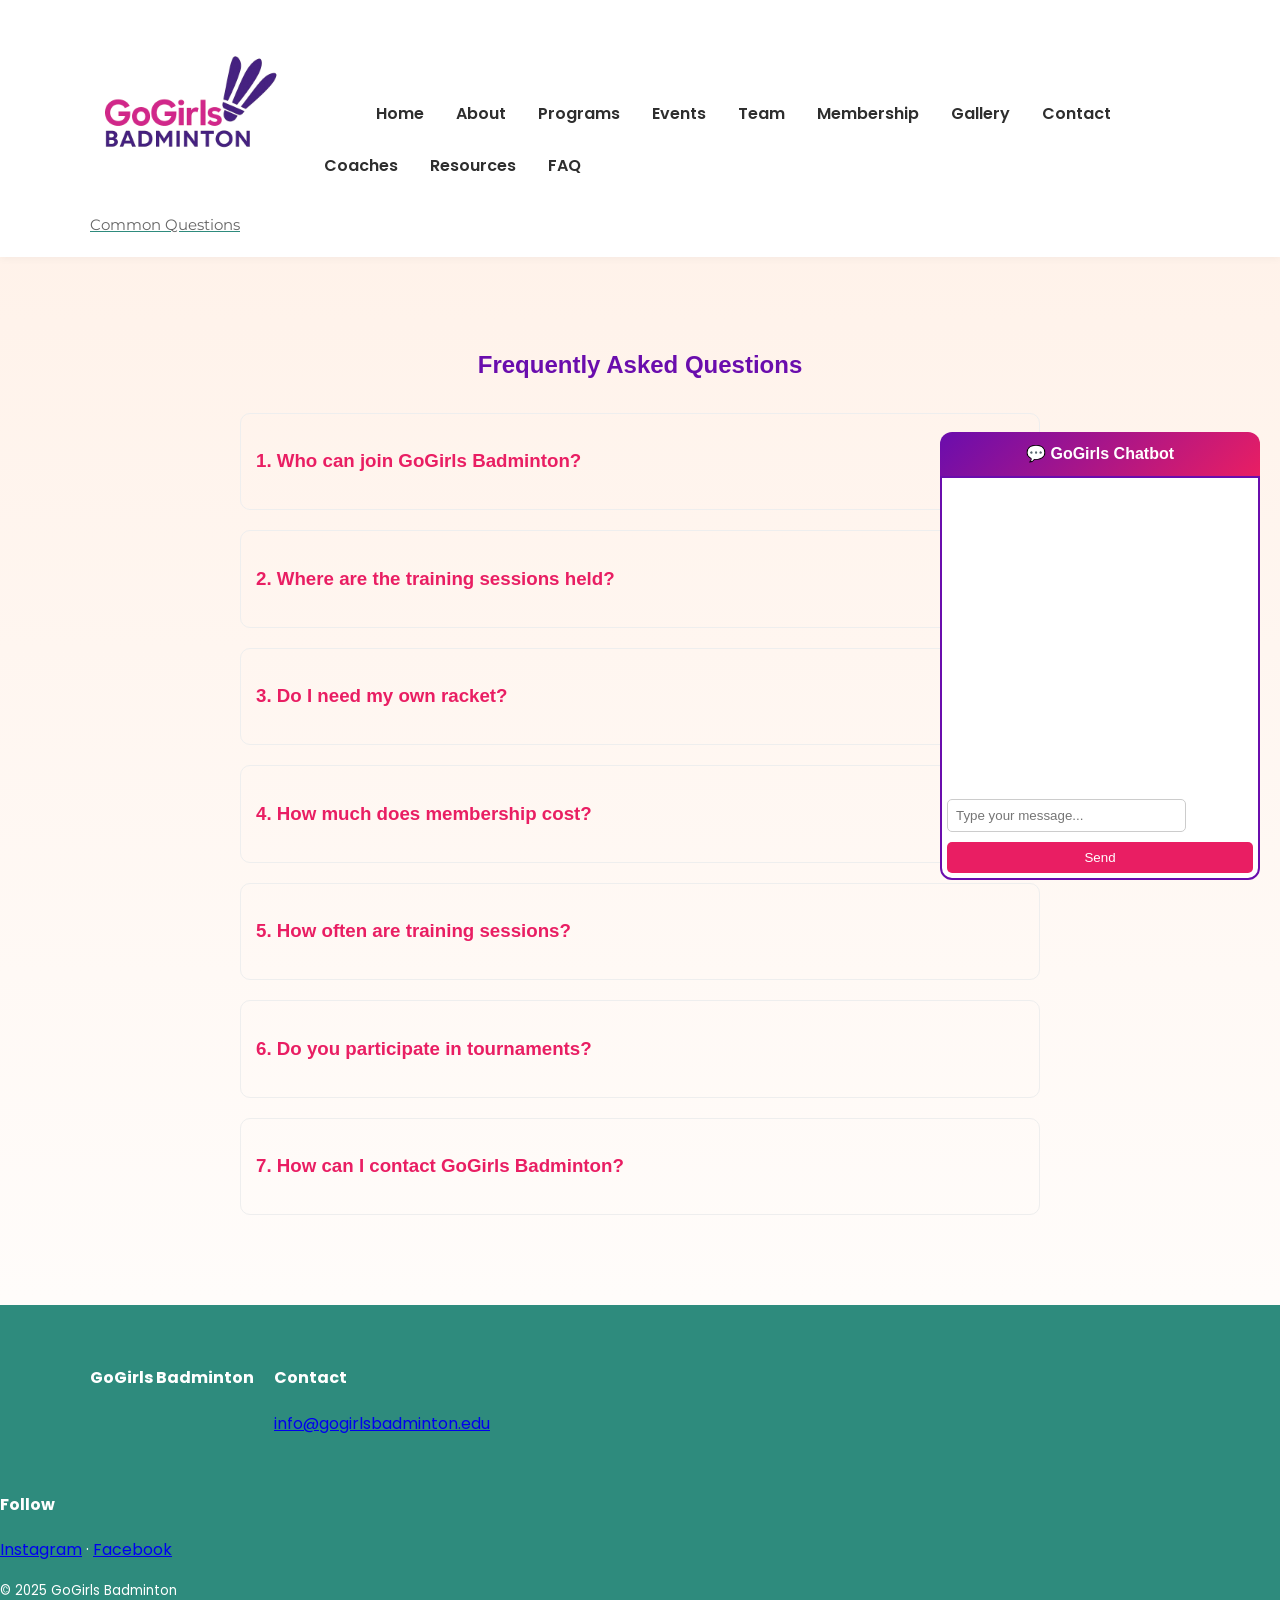
<file: Web/faq.html>
<!DOCTYPE html>
<html lang="en">
<head>
  <meta charset="utf-8"><meta name="viewport" content="width=device-width,initial-scale=1">
  <title>FAQ — GoGirls Badminton</title>
  <link href="https://fonts.googleapis.com/css2?family=Montserrat:wght@600;700&family=Poppins:wght@300;400;600&display=swap" rel="stylesheet">
  <link rel="stylesheet" href="style.css">
  <script src="script.js" defer></script>
  <meta name="viewport" content="width=device-width, initial-scale=1.0">
</head>
<body>
  <a class="skip-link" href="#main">Skip to main content</a>
  <header class="site-header">
    <div class="container header-inner">
      <div class="brand">
      <a href="index.html" class="logo">
		  <img src="logo.png" alt="Gogirls logo">
	  <p class="tagline">Common Questions</p></div>
      <button aria-expanded="false" aria-controls="main-nav" class="nav-toggle" id="navToggle">☰</button>
      <nav id="main-nav" class="main-nav" aria-label="Primary">
        <ul>
          <li><a href="index.html">Home</a></li><li><a href="about.html">About</a></li><li><a href="programs.html">Programs</a></li><li><a href="events.html">Events</a></li><li><a href="team.html">Team</a></li><li><a href="membership.html">Membership</a></li><li><a href="gallery.html">Gallery</a></li><li><a href="contact.html">Contact</a></li><li><a href="coaches.html">Coaches</a></li><li><a href="resources.html">Resources</a></li><li><a href="faq.html">FAQ</a></li>
        </ul>
      </nav>
    </div>
  </header>


<!-- Chatbot Container -->
<div id="chatbot">
  <div id="chat-header" onclick="toggleChat()">
    💬 GoGirls Chatbot
    <span id="chat-close" onclick="toggleChat()"></span>
  </div>
  <div id="chat-body">
    <div id="chat-messages"></div>
    <div id="chat-options"></div>
    <input type="text" id="chat-input" placeholder="Type your message..." onkeydown="if(event.key==='Enter'){sendMessage()}">
    <button onclick="sendMessage()">Send</button>
  </div>
</div>

<!-- Styles -->
<style>
#chatbot {
  position: fixed;
  bottom: 20px;
  right: 20px;
  width: 320px;
  font-family: Arial, sans-serif;
  z-index: 9999;
}

#chat-header {
  background: linear-gradient(135deg, #6a0dad, #e91e63); /* Purple to Pink */
  color: #fff;
  padding: 10px;
  border-radius: 12px 12px 0 0;
  cursor: pointer;
  font-weight: bold;
  text-align: center;
  position: relative;
}

#chat-close {
  position: absolute;
  right: 10px;
  top: 5px;
  cursor: pointer;
  font-size: 14px;
}

#chat-body {
  display: none;
  background: #fff;
  border: 2px solid #6a0dad;
  border-radius: 0 0 12px 12px;
  height: 400px;
  display: flex;
  flex-direction: column;
}

#chat-messages {
  flex: 1;
  padding: 10px;
  overflow-y: auto;
  font-size: 14px;
}

#chat-input {
  border: 1px solid #ccc;
  padding: 8px;
  flex: none;
  width: 70%;
  margin: 5px;
  border-radius: 5px;
}

#chat-body button {
  background: #e91e63;
  color: white;
  border: none;
  padding: 8px 10px;
  margin: 5px;
  border-radius: 5px;
  cursor: pointer;
}

#chat-body button:hover {
  background: #d81b60;
}

/* Quick options styling */
#chat-options {
  display: flex;
  flex-wrap: wrap;
  gap: 5px;
  padding: 5px;
}

.chat-option {
  background: #6a0dad;
  color: #fff;
  border: none;
  padding: 6px 10px;
  border-radius: 8px;
  cursor: pointer;
  font-size: 13px;
}

.chat-option:hover {
  background: #e91e63;
}
</style>

<!-- Script -->
<script>
function toggleChat() {
  const chatBody = document.getElementById("chat-body");
  chatBody.style.display = chatBody.style.display === "flex" ? "none" : "flex";

  // Show options when chat opens
  if (chatBody.style.display === "flex") {
    showOptions();
  }
}

function sendMessage(text = null) {
  const input = document.getElementById("chat-input");
  const messages = document.getElementById("chat-messages");
  const userMessage = text || input.value.trim();

  if (userMessage === "") return;

  // Display user message
  const userDiv = document.createElement("div");
  userDiv.style.textAlign = "right";
  userDiv.innerHTML = "<b>You:</b> " + userMessage;
  messages.appendChild(userDiv);

  // Bot reply
  const botDiv = document.createElement("div");
  botDiv.style.textAlign = "left";
  botDiv.innerHTML = "<b>GoGirls Bot:</b> " + getBotReply(userMessage);
  messages.appendChild(botDiv);

  // Scroll to bottom
  messages.scrollTop = messages.scrollHeight;

  input.value = "";
}

function getBotReply(message) {
  message = message.toLowerCase();

  if (message.includes("hello") || message.includes("hi"))
    return "Hello 👋 Welcome to GoGirls Badminton!";

  if (message.includes("coach"))
    return "Coach Smriti leads our training with passion and expertise 🏸.";

  if (message.includes("join") || message.includes("membership"))
    return "You can join GoGirls Badminton by visiting the 'Join' page or contacting us directly.";

  if (message.includes("training"))
    return "Training sessions run weekly. Check our 'Programs' page.";

  if (message.includes("fees") || message.includes("cost"))
    return "Membership fees vary depending on the program. Visit our 'Membership' page.";

  if (message.includes("location") || message.includes("where"))
    return "We are based in [insert city/venue]. See 'Contact' page for details.";

  if (message.includes("tournament"))
    return "Yes! We regularly join local and national tournaments. See 'Events' page.";

  if (message.includes("contact"))
    return "You can reach us via our 'Contact' page, email, or social media.";

  return "I'm here to help! Try asking about coaches, training, fees, or joining.";
}

function showOptions() {
  const options = document.getElementById("chat-options");
  options.innerHTML = "";

  const faqOptions = [
    "Hello",
    "Coach",
    "Join",
    "Training",
    "Fees",
    "Location",
    "Tournament",
    "Contact"
  ];

  faqOptions.forEach(opt => {
    const btn = document.createElement("button");
    btn.className = "chat-option";
    btn.innerText = opt;
    btn.onclick = () => sendMessage(opt);
    options.appendChild(btn);
  });
}
</script>

<section id="faq" class="faq-section">
  <h2>Frequently Asked Questions</h2>
  
  <div class="faq-item">
    <h3>1. Who can join GoGirls Badminton?</h3>
    <p>We welcome girls and women of all ages and skill levels, from beginners to advanced players.</p>
  </div>

  <div class="faq-item">
    <h3>2. Where are the training sessions held?</h3>
    <p>Our sessions are held at [insert your venue name/city]. Check the Contact page for directions.</p>
  </div>

  <div class="faq-item">
    <h3>3. Do I need my own racket?</h3>
    <p>Yes, players are encouraged to bring their own rackets. Shuttles will be provided during training.</p>
  </div>

  <div class="faq-item">
    <h3>4. How much does membership cost?</h3>
    <p>Membership fees vary depending on the program. Please visit the Membership page for details.</p>
  </div>

  <div class="faq-item">
    <h3>5. How often are training sessions?</h3>
    <p>Training sessions are conducted weekly, with schedules updated on the Programs page.</p>
  </div>

  <div class="faq-item">
    <h3>6. Do you participate in tournaments?</h3>
    <p>Yes! Our players regularly participate in local and national tournaments.</p>
  </div>

  <div class="faq-item">
    <h3>7. How can I contact GoGirls Badminton?</h3>
    <p>You can reach us through our Contact page, email, or social media channels.</p>
  </div>
</section>

<style>
.faq-section {
  max-width: 800px;
  margin: 50px auto;
  padding: 20px;
  font-family: Arial, sans-serif;
}

.faq-section h2 {
  text-align: center;
  color: #6a0dad; /* Purple GoGirls theme */
  margin-bottom: 30px;
}

.faq-item {
  margin-bottom: 20px;
  padding: 15px;
  border: 1px solid #eee;
  border-radius: 10px;
  transition: all 0.3s ease;
}

.faq-item h3 {
  color: #e91e63; /* Pink GoGirls theme */
  cursor: pointer;
}

.faq-item p {
  display: none;
  margin-top: 10px;
  line-height: 1.6;
  color: #333;
}

.faq-item.active p {
  display: block;
}

.faq-item:hover {
  background: #f9f5ff;
  border-color: #d1a6f0;
}
</style>

<script>
// Toggle FAQ answers when clicking the question
document.querySelectorAll(".faq-item h3").forEach(item => {
  item.addEventListener("click", () => {
    item.parentElement.classList.toggle("active");
  });
});
</script>

  <footer class="site-footer">
    <div class="container footer-grid"><div><h4>GoGirls Badminton</h4></div><div><h4>Contact</h4><p><a href="mailto:info@gogirlsbadminton.edu">info@gogirlsbadminton.edu</a></p></div></div>
    <div>
        <h4>Follow</h4>
        <p class="social">
          <a href="https://www.instagram.com/infomax_college/" aria-label="Instagram">Instagram</a> ·
          <a href="https://www.facebook.com/infomaxcollege" aria-label="Facebook">Facebook</a>
        </p>
    </div>
	<div class="copyright"><small>&copy; 2025 GoGirls Badminton</small></div>
  </footer>
</body>
</html>
</file>
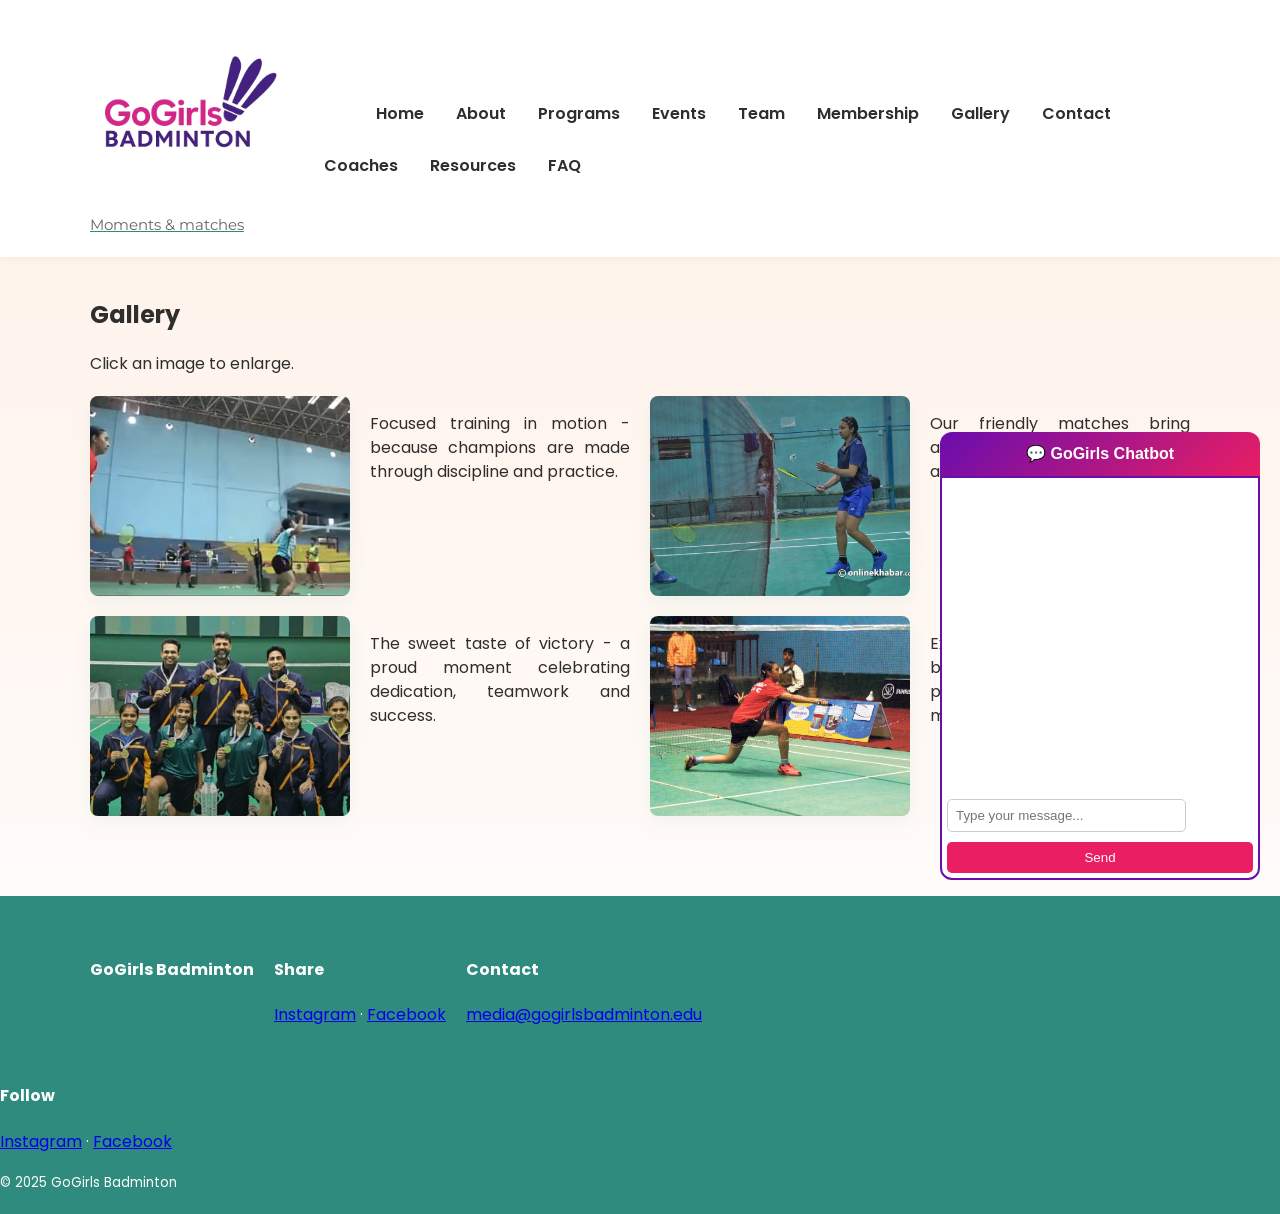
<file: Web/gallery.html>
<!DOCTYPE html>
<html lang="en">
<head>
  <meta charset="utf-8"><meta name="viewport" content="width=device-width,initial-scale=1">
  <title>Gallery — GoGirls Badminton</title>
  <link href="https://fonts.googleapis.com/css2?family=Montserrat:wght@600;700&family=Poppins:wght@300;400;600&display=swap" rel="stylesheet">
  <link rel="stylesheet" href="style.css">
  <script src="script.js" defer></script>
 
</head>
<body>
  <a class="skip-link" href="#main">Skip to main content</a>
  <header class="site-header">
    <div class="container header-inner">
      <div class="brand">
	  <a href="index.html" class="logo">
		  <img src="logo.png" alt="Gogirls logo">
	  <p class="tagline">Moments & matches</p></div>
      <button aria-expanded="false" aria-controls="main-nav" class="nav-toggle" id="navToggle">☰</button>
      <nav id="main-nav" class="main-nav" aria-label="Primary">
        <ul>
         <li><a href="index.html">Home</a></li><li><a href="about.html">About</a></li><li><a href="programs.html">Programs</a></li><li><a href="events.html">Events</a></li><li><a href="team.html">Team</a></li><li><a href="membership.html">Membership</a></li><li><a href="gallery.html">Gallery</a></li><li><a href="contact.html">Contact</a></li><li><a href="coaches.html">Coaches</a></li><li><a href="resources.html">Resources</a></li><li><a href="faq.html">FAQ</a></li>
        </ul>
      </nav>
    </div>
  </header>

  <main id="main" class="container">
    <h2>Gallery</h2>
    <p>Click an image to enlarge.</p>

    <div class="gallery-grid">
      <img src="train.jpeg" alt="train" class="gallery-img" loading="lazy">
	 
	  <p align="justify">Focused training in motion - because champions are made through discipline and practice.</p>
      <img src="training.jpeg" alt="Training session" class="gallery-img" loading="lazy">
	  
	  <p align="justify">Our friendly matches bring athletes together to learn, grow and achieve excellence.</p>
      <img src="win.jpeg" alt="Team photo" class="gallery-img" loading="lazy">
	  
	  <p align="justify">The sweet taste of victory - a proud moment celebrating dedication, teamwork and success.</p>
      <img src="badmin.jpeg" alt="event" class="gallery-img" loading="lazy">
	  
	  <p align="justify">Experience the thrill of badminton in action - where passion, speed and precision meet on the court.</p>
    </div>

    
    <div id="lightbox" class="lightbox" aria-hidden="true" role="dialog" tabindex="-1">
      <button id="lightboxClose" class="lightbox-close" aria-label="Close">✕</button>
      <img id="lightboxImg" alt="">
      <p id="lightboxCaption"></p>
    </div>
  </main>


<div id="chatbot">
  <div id="chat-header" onclick="toggleChat()">
    💬 GoGirls Chatbot
    <span id="chat-close" onclick="toggleChat()"></span>
  </div>
  <div id="chat-body">
    <div id="chat-messages"></div>
    <div id="chat-options"></div>
    <input type="text" id="chat-input" placeholder="Type your message..." onkeydown="if(event.key==='Enter'){sendMessage()}">
    <button onclick="sendMessage()">Send</button>
  </div>
</div>


<style>
#chatbot {
  position: fixed;
  bottom: 20px;
  right: 20px;
  width: 320px;
  font-family: Arial, sans-serif;
  z-index: 9999;
}

#chat-header {
  background: linear-gradient(135deg, #6a0dad, #e91e63); /* Purple to Pink */
  color: #fff;
  padding: 10px;
  border-radius: 12px 12px 0 0;
  cursor: pointer;
  font-weight: bold;
  text-align: center;
  position: relative;
}

#chat-close {
  position: absolute;
  right: 10px;
  top: 5px;
  cursor: pointer;
  font-size: 14px;
}

#chat-body {
  display: none;
  background: #fff;
  border: 2px solid #6a0dad;
  border-radius: 0 0 12px 12px;
  height: 400px;
  display: flex;
  flex-direction: column;
}

#chat-messages {
  flex: 1;
  padding: 10px;
  overflow-y: auto;
  font-size: 14px;
}

#chat-input {
  border: 1px solid #ccc;
  padding: 8px;
  flex: none;
  width: 70%;
  margin: 5px;
  border-radius: 5px;
}

#chat-body button {
  background: #e91e63;
  color: white;
  border: none;
  padding: 8px 10px;
  margin: 5px;
  border-radius: 5px;
  cursor: pointer;
}

#chat-body button:hover {
  background: #d81b60;
}

/* Quick options styling */
#chat-options {
  display: flex;
  flex-wrap: wrap;
  gap: 5px;
  padding: 5px;
}

.chat-option {
  background: #6a0dad;
  color: #fff;
  border: none;
  padding: 6px 10px;
  border-radius: 8px;
  cursor: pointer;
  font-size: 13px;
}

.chat-option:hover {
  background: #e91e63;
}
</style>

<script>
function toggleChat() {
  const chatBody = document.getElementById("chat-body");
  chatBody.style.display = chatBody.style.display === "flex" ? "none" : "flex";

  // Show options when chat opens
  if (chatBody.style.display === "flex") {
    showOptions();
  }
}

function sendMessage(text = null) {
  const input = document.getElementById("chat-input");
  const messages = document.getElementById("chat-messages");
  const userMessage = text || input.value.trim();

  if (userMessage === "") return;

  // Display user message
  const userDiv = document.createElement("div");
  userDiv.style.textAlign = "right";
  userDiv.innerHTML = "<b>You:</b> " + userMessage;
  messages.appendChild(userDiv);

  // Bot reply
  const botDiv = document.createElement("div");
  botDiv.style.textAlign = "left";
  botDiv.innerHTML = "<b>GoGirls Bot:</b> " + getBotReply(userMessage);
  messages.appendChild(botDiv);

  // Scroll to bottom
  messages.scrollTop = messages.scrollHeight;

  input.value = "";
}

function getBotReply(message) {
  message = message.toLowerCase();

  if (message.includes("hello") || message.includes("hi"))
    return "Hello 👋 Welcome to GoGirls Badminton!";

  if (message.includes("coach"))
    return "Coach Smriti leads our training with passion and expertise 🏸.";

  if (message.includes("join") || message.includes("membership"))
    return "You can join GoGirls Badminton by visiting the 'Join' page or contacting us directly.";

  if (message.includes("training"))
    return "Training sessions run weekly. Check our 'Programs' page.";

  if (message.includes("fees") || message.includes("cost"))
    return "Membership fees vary depending on the program. Visit our 'Membership' page.";

  if (message.includes("location") || message.includes("where"))
    return "We are based in [insert city/venue]. See 'Contact' page for details.";

  if (message.includes("tournament"))
    return "Yes! We regularly join local and national tournaments. See 'Events' page.";

  if (message.includes("contact"))
    return "You can reach us via our 'Contact' page, email, or social media.";

  return "I'm here to help! Try asking about coaches, training, fees, or joining.";
}

function showOptions() {
  const options = document.getElementById("chat-options");
  options.innerHTML = "";

  const faqOptions = [
    "Hello",
    "Coach",
    "Join",
    "Training",
    "Fees",
    "Location",
    "Tournament",
    "Contact"
  ];

  faqOptions.forEach(opt => {
    const btn = document.createElement("button");
    btn.className = "chat-option";
    btn.innerText = opt;
    btn.onclick = () => sendMessage(opt);
    options.appendChild(btn);
  });
}
</script>

  <footer class="site-footer">
    <div class="container footer-grid"><div><h4>GoGirls Badminton</h4></div><div><h4>Share</h4><p><a href="#">Instagram</a> · <a href="#">Facebook</a></p></div><div><h4>Contact</h4><p><a href="mailto:media@gogirlsbadminton.edu">media@gogirlsbadminton.edu</a></p></div></div>
    <div>
        <h4>Follow</h4>
        <p class="social">
          <a href="https://www.instagram.com/infomax_college/" aria-label="Instagram">Instagram</a> ·
          <a href="https://www.facebook.com/infomaxcollege" aria-label="Facebook">Facebook</a>
        </p>
    </div>
	<div class="copyright"><small>&copy; 2025 GoGirls Badminton</small></div>
  </footer>
</body>
</html>
</file>
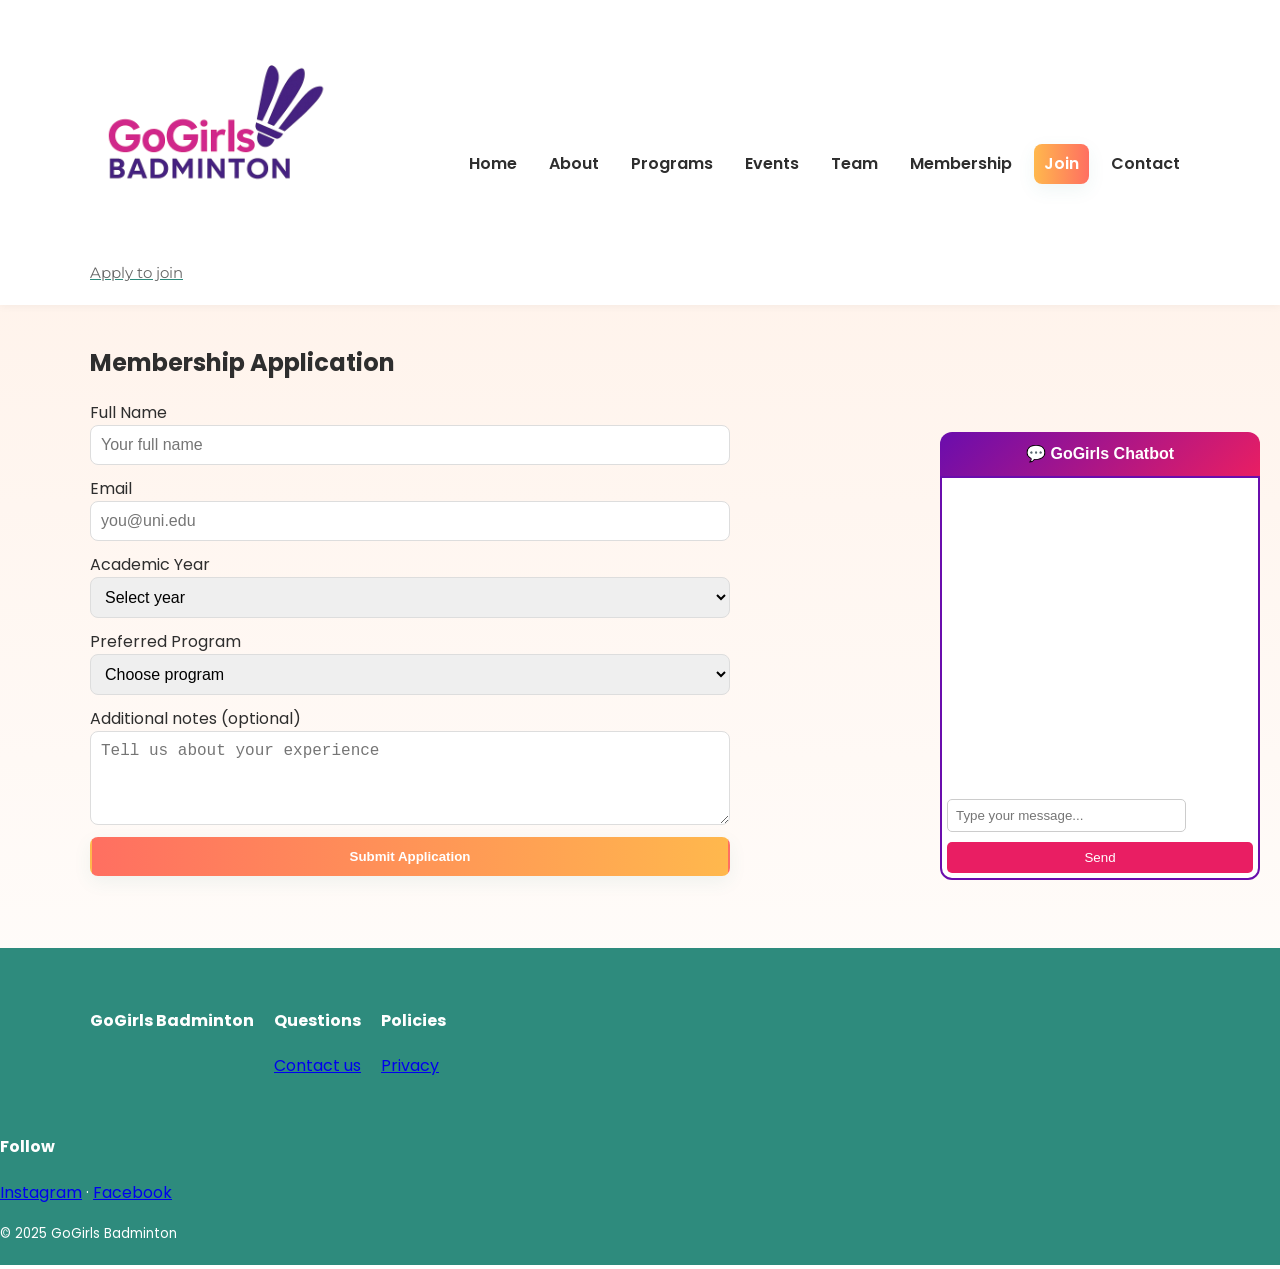
<file: Web/join.html>
<!DOCTYPE html>
<html lang="en">
<head>
  <meta charset="utf-8"><meta name="viewport" content="width=device-width,initial-scale=1">
  <title>Join — GoGirls Badminton</title>
  <link href="https://fonts.googleapis.com/css2?family=Montserrat:wght@600;700&family=Poppins:wght@300;400;600&display=swap" rel="stylesheet">
  <link rel="stylesheet" href="style.css">
  <script src="script.js" defer></script>
  <meta name="viewport" content="width=device-width, initial-scale=1.0">
</head>
<body>
  <a class="skip-link" href="#main">Skip to main content</a>
  <header class="site-header">
    <div class="container header-inner">
      <div class="brand">
	  <a href= "index.html" class="logo">
		  <img src="logo.png" alt="Gogirls logo">
	  <p class="tagline">Apply to join</p></div>
      <button aria-expanded="false" aria-controls="main-nav" class="nav-toggle" id="navToggle">☰</button>
      <nav id="main-nav" class="main-nav" aria-label="Primary">
        <ul>
          <li><a href="index.html">Home</a></li><li><a href="about.html">About</a></li><li><a href="programs.html">Programs</a></li><li><a href="events.html">Events</a></li><li><a href="team.html">Team</a></li><li><a href="membership.html">Membership</a></li><li><a href="join.html" class="active">Join</a></li><li><a href="contact.html">Contact</a></li>
        </ul>
      </nav>
    </div>
  </header>

  <main id="main" class="container">
    <h2>Membership Application</h2>
    <!-- The form uses client-side JS validation; no server backend included -->
    <form id="joinForm" class="form">
      <div class="form-row">
        <label for="fullName">Full Name</label>
        <input id="fullName" name="fullName" required placeholder="Your full name">
        <small class="error" id="err-fullName" aria-live="polite"></small>
      </div>

      <div class="form-row">
        <label for="emailJoin">Email</label>
        <input id="emailJoin" name="email" type="email" required placeholder="you@uni.edu">
        <small class="error" id="err-emailJoin" aria-live="polite"></small>
      </div>

      <div class="form-row">
        <label for="year">Academic Year</label>
        <select id="year" required>
          <option value="">Select year</option>
          <option>1st Year</option>
          <option>2nd Year</option>
          <option>3rd Year</option>
          <option>4th Year</option>
        </select>
      </div>

      <div class="form-row">
        <label>Preferred Program</label>
        <select id="prefProgram" required>
          <option value="">Choose program</option>
          <option>Beginner Clinics</option>
          <option>Intermediate Training</option>
          <option>Competitive Squad</option>
        </select>
      </div>

      <div class="form-row">
        <label for="notes">Additional notes (optional)</label>
        <textarea id="notes" rows="4" placeholder="Tell us about your experience"></textarea>
      </div>

      <div class="form-row">
        <button class="btn primary" type="submit">Submit Application</button>
      </div>

      <div id="joinSuccess" class="success-message" role="status" aria-live="polite" hidden>
        Thank you! Your application was received (simulation). We'll contact you by email.
      </div>
    </form>
  </main>

<!-- Chatbot Container -->
<div id="chatbot">
  <div id="chat-header" onclick="toggleChat()">
    💬 GoGirls Chatbot
    <span id="chat-close" onclick="toggleChat()"></span>
  </div>
  <div id="chat-body">
    <div id="chat-messages"></div>
    <div id="chat-options"></div>
    <input type="text" id="chat-input" placeholder="Type your message..." onkeydown="if(event.key==='Enter'){sendMessage()}">
    <button onclick="sendMessage()">Send</button>
  </div>
</div>

<!-- Styles -->
<style>
#chatbot {
  position: fixed;
  bottom: 20px;
  right: 20px;
  width: 320px;
  font-family: Arial, sans-serif;
  z-index: 9999;
}

#chat-header {
  background: linear-gradient(135deg, #6a0dad, #e91e63); /* Purple to Pink */
  color: #fff;
  padding: 10px;
  border-radius: 12px 12px 0 0;
  cursor: pointer;
  font-weight: bold;
  text-align: center;
  position: relative;
}

#chat-close {
  position: absolute;
  right: 10px;
  top: 5px;
  cursor: pointer;
  font-size: 14px;
}

#chat-body {
  display: none;
  background: #fff;
  border: 2px solid #6a0dad;
  border-radius: 0 0 12px 12px;
  height: 400px;
  display: flex;
  flex-direction: column;
}

#chat-messages {
  flex: 1;
  padding: 10px;
  overflow-y: auto;
  font-size: 14px;
}

#chat-input {
  border: 1px solid #ccc;
  padding: 8px;
  flex: none;
  width: 70%;
  margin: 5px;
  border-radius: 5px;
}

#chat-body button {
  background: #e91e63;
  color: white;
  border: none;
  padding: 8px 10px;
  margin: 5px;
  border-radius: 5px;
  cursor: pointer;
}

#chat-body button:hover {
  background: #d81b60;
}

/* Quick options styling */
#chat-options {
  display: flex;
  flex-wrap: wrap;
  gap: 5px;
  padding: 5px;
}

.chat-option {
  background: #6a0dad;
  color: #fff;
  border: none;
  padding: 6px 10px;
  border-radius: 8px;
  cursor: pointer;
  font-size: 13px;
}

.chat-option:hover {
  background: #e91e63;
}
</style>

<!-- Script -->
<script>
function toggleChat() {
  const chatBody = document.getElementById("chat-body");
  chatBody.style.display = chatBody.style.display === "flex" ? "none" : "flex";

  // Show options when chat opens
  if (chatBody.style.display === "flex") {
    showOptions();
  }
}

function sendMessage(text = null) {
  const input = document.getElementById("chat-input");
  const messages = document.getElementById("chat-messages");
  const userMessage = text || input.value.trim();

  if (userMessage === "") return;

  // Display user message
  const userDiv = document.createElement("div");
  userDiv.style.textAlign = "right";
  userDiv.innerHTML = "<b>You:</b> " + userMessage;
  messages.appendChild(userDiv);

  // Bot reply
  const botDiv = document.createElement("div");
  botDiv.style.textAlign = "left";
  botDiv.innerHTML = "<b>GoGirls Bot:</b> " + getBotReply(userMessage);
  messages.appendChild(botDiv);

  // Scroll to bottom
  messages.scrollTop = messages.scrollHeight;

  input.value = "";
}

function getBotReply(message) {
  message = message.toLowerCase();

  if (message.includes("hello") || message.includes("hi"))
    return "Hello 👋 Welcome to GoGirls Badminton!";

  if (message.includes("coach"))
    return "Coach Smriti leads our training with passion and expertise 🏸.";

  if (message.includes("join") || message.includes("membership"))
    return "You can join GoGirls Badminton by visiting the 'Join' page or contacting us directly.";

  if (message.includes("training"))
    return "Training sessions run weekly. Check our 'Programs' page.";

  if (message.includes("fees") || message.includes("cost"))
    return "Membership fees vary depending on the program. Visit our 'Membership' page.";

  if (message.includes("location") || message.includes("where"))
    return "We are based in [insert city/venue]. See 'Contact' page for details.";

  if (message.includes("tournament"))
    return "Yes! We regularly join local and national tournaments. See 'Events' page.";

  if (message.includes("contact"))
    return "You can reach us via our 'Contact' page, email, or social media.";

  return "I'm here to help! Try asking about coaches, training, fees, or joining.";
}

function showOptions() {
  const options = document.getElementById("chat-options");
  options.innerHTML = "";

  const faqOptions = [
    "Hello",
    "Coach",
    "Join",
    "Training",
    "Fees",
    "Location",
    "Tournament",
    "Contact"
  ];

  faqOptions.forEach(opt => {
    const btn = document.createElement("button");
    btn.className = "chat-option";
    btn.innerText = opt;
    btn.onclick = () => sendMessage(opt);
    options.appendChild(btn);
  });
}
</script>

  <footer class="site-footer">
    <div class="container footer-grid"><div><h4>GoGirls Badminton</h4></div><div><h4>Questions</h4><p><a href="contact.html">Contact us</a></p></div><div><h4>Policies</h4><p><a href="privacy.html">Privacy</a></p></div></div>
    <div>
        <h4>Follow</h4>
        <p class="social">
          <a href="https://www.instagram.com/infomax_college/" aria-label="Instagram">Instagram</a> ·
          <a href="https://www.facebook.com/infomaxcollege" aria-label="Facebook">Facebook</a>
        </p>
    </div>
	<div class="copyright"><small>&copy; 2025 GoGirls Badminton</small></div>
  </footer>
</body>
</html>
</file>
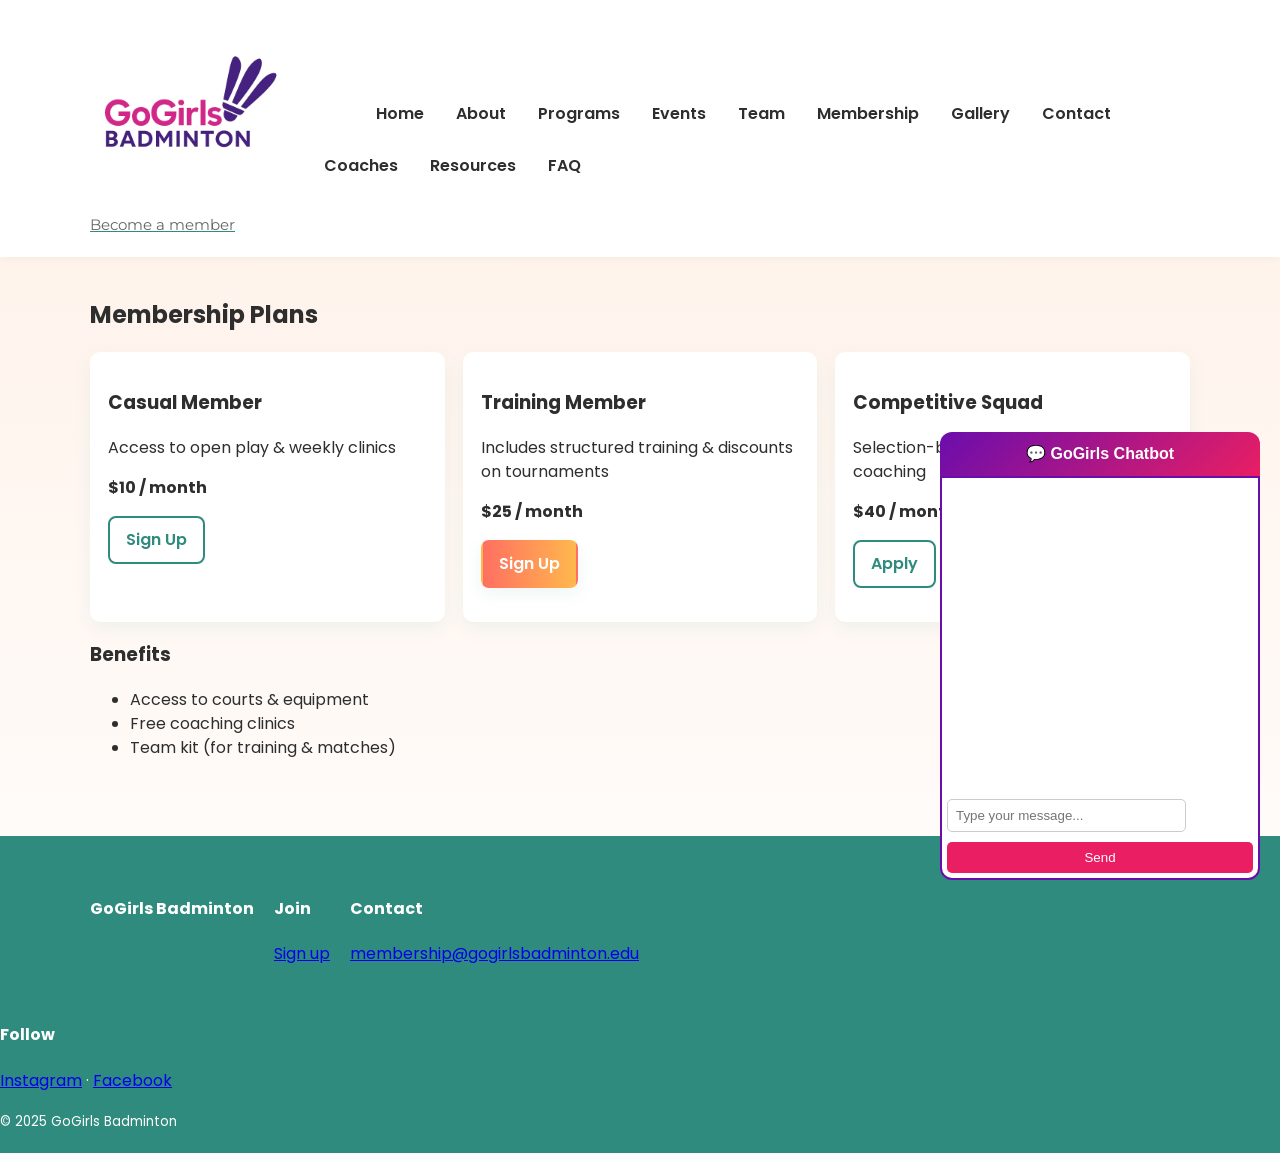
<file: Web/membership.html>
<!DOCTYPE html>
<html lang="en">
<head>
  <meta charset="utf-8"><meta name="viewport" content="width=device-width,initial-scale=1">
  <title>Membership — GoGirls Badminton</title>
  <link href="https://fonts.googleapis.com/css2?family=Montserrat:wght@600;700&family=Poppins:wght@300;400;600&display=swap" rel="stylesheet">
  <link rel="stylesheet" href="style.css">
  <script src="script.js" defer></script>
</head>
<body>
  <a class="skip-link" href="#main">Skip to main content</a>
  <header class="site-header">
    <div class="container header-inner">
      <div class="brand">
	  <a href="index.html" class="logo">
		  <img src="logo.png" alt="Gogirls logo">
	  <p class="tagline">Become a member</p></div>
      <button aria-expanded="false" aria-controls="main-nav" class="nav-toggle" id="navToggle">☰</button>
      <nav id="main-nav" class="main-nav" aria-label="Primary">
        <ul>
          <li><a href="index.html">Home</a></li><li><a href="about.html">About</a></li><li><a href="programs.html">Programs</a></li><li><a href="events.html">Events</a></li><li><a href="team.html">Team</a></li><li><a href="membership.html">Membership</a></li><li><a href="gallery.html">Gallery</a></li><li><a href="contact.html">Contact</a></li><li><a href="coaches.html">Coaches</a></li><li><a href="resources.html">Resources</a></li><li><a href="faq.html">FAQ</a></li>
        </ul>
      </nav>
    </div>
  </header>

  <main id="main" class="container">
    <h2>Membership Plans</h2>
    <div class="grid-3">
      <div class="card">
        <h3>Casual Member</h3>
        <p>Access to open play & weekly clinics</p>
        <p><strong>$10 / month</strong></p>
        <p><a class="btn" href="join.html">Sign Up</a></p>
      </div>
      <div class="card">
        <h3>Training Member</h3>
        <p>Includes structured training & discounts on tournaments</p>
        <p><strong>$25 / month</strong></p>
        <p><a class="btn primary" href="join.html">Sign Up</a></p>
      </div>
      <div class="card">
        <h3>Competitive Squad</h3>
        <p>Selection-based; includes travel & coaching</p>
        <p><strong>$40 / month</strong></p>
        <p><a class="btn" href="join.html">Apply</a></p>
      </div>
    </div>

    <section>
      <h3>Benefits</h3>
      <ul>
        <li>Access to courts & equipment</li>
        <li>Free coaching clinics</li>
        <li>Team kit (for training & matches)</li>
      </ul>
    </section>
  </main>

<!-- Chatbot Container -->
<div id="chatbot">
  <div id="chat-header" onclick="toggleChat()">
    💬 GoGirls Chatbot
    <span id="chat-close" onclick="toggleChat()"></span>
  </div>
  <div id="chat-body">
    <div id="chat-messages"></div>
    <div id="chat-options"></div>
    <input type="text" id="chat-input" placeholder="Type your message..." onkeydown="if(event.key==='Enter'){sendMessage()}">
    <button onclick="sendMessage()">Send</button>
  </div>
</div>

<!-- Styles -->
<style>
#chatbot {
  position: fixed;
  bottom: 20px;
  right: 20px;
  width: 320px;
  font-family: Arial, sans-serif;
  z-index: 9999;
}

#chat-header {
  background: linear-gradient(135deg, #6a0dad, #e91e63); /* Purple to Pink */
  color: #fff;
  padding: 10px;
  border-radius: 12px 12px 0 0;
  cursor: pointer;
  font-weight: bold;
  text-align: center;
  position: relative;
}

#chat-close {
  position: absolute;
  right: 10px;
  top: 5px;
  cursor: pointer;
  font-size: 14px;
}

#chat-body {
  display: none;
  background: #fff;
  border: 2px solid #6a0dad;
  border-radius: 0 0 12px 12px;
  height: 400px;
  display: flex;
  flex-direction: column;
}

#chat-messages {
  flex: 1;
  padding: 10px;
  overflow-y: auto;
  font-size: 14px;
}

#chat-input {
  border: 1px solid #ccc;
  padding: 8px;
  flex: none;
  width: 70%;
  margin: 5px;
  border-radius: 5px;
}

#chat-body button {
  background: #e91e63;
  color: white;
  border: none;
  padding: 8px 10px;
  margin: 5px;
  border-radius: 5px;
  cursor: pointer;
}

#chat-body button:hover {
  background: #d81b60;
}

/* Quick options styling */
#chat-options {
  display: flex;
  flex-wrap: wrap;
  gap: 5px;
  padding: 5px;
}

.chat-option {
  background: #6a0dad;
  color: #fff;
  border: none;
  padding: 6px 10px;
  border-radius: 8px;
  cursor: pointer;
  font-size: 13px;
}

.chat-option:hover {
  background: #e91e63;
}
</style>

<!-- Script -->
<script>
function toggleChat() {
  const chatBody = document.getElementById("chat-body");
  chatBody.style.display = chatBody.style.display === "flex" ? "none" : "flex";

  // Show options when chat opens
  if (chatBody.style.display === "flex") {
    showOptions();
  }
}

function sendMessage(text = null) {
  const input = document.getElementById("chat-input");
  const messages = document.getElementById("chat-messages");
  const userMessage = text || input.value.trim();

  if (userMessage === "") return;

  // Display user message
  const userDiv = document.createElement("div");
  userDiv.style.textAlign = "right";
  userDiv.innerHTML = "<b>You:</b> " + userMessage;
  messages.appendChild(userDiv);

  // Bot reply
  const botDiv = document.createElement("div");
  botDiv.style.textAlign = "left";
  botDiv.innerHTML = "<b>GoGirls Bot:</b> " + getBotReply(userMessage);
  messages.appendChild(botDiv);

  // Scroll to bottom
  messages.scrollTop = messages.scrollHeight;

  input.value = "";
}

function getBotReply(message) {
  message = message.toLowerCase();

  if (message.includes("hello") || message.includes("hi"))
    return "Hello 👋 Welcome to GoGirls Badminton!";

  if (message.includes("coach"))
    return "Coach Smriti leads our training with passion and expertise 🏸.";

  if (message.includes("join") || message.includes("membership"))
    return "You can join GoGirls Badminton by visiting the 'Join' page or contacting us directly.";

  if (message.includes("training"))
    return "Training sessions run weekly. Check our 'Programs' page.";

  if (message.includes("fees") || message.includes("cost"))
    return "Membership fees vary depending on the program. Visit our 'Membership' page.";

  if (message.includes("location") || message.includes("where"))
    return "We are based in [insert city/venue]. See 'Contact' page for details.";

  if (message.includes("tournament"))
    return "Yes! We regularly join local and national tournaments. See 'Events' page.";

  if (message.includes("contact"))
    return "You can reach us via our 'Contact' page, email, or social media.";

  return "I'm here to help! Try asking about coaches, training, fees, or joining.";
}

function showOptions() {
  const options = document.getElementById("chat-options");
  options.innerHTML = "";

  const faqOptions = [
    "Hello",
    "Coach",
    "Join",
    "Training",
    "Fees",
    "Location",
    "Tournament",
    "Contact"
  ];

  faqOptions.forEach(opt => {
    const btn = document.createElement("button");
    btn.className = "chat-option";
    btn.innerText = opt;
    btn.onclick = () => sendMessage(opt);
    options.appendChild(btn);
  });
}
</script>

  <footer class="site-footer">
    <div class="container footer-grid"><div><h4>GoGirls Badminton</h4></div><div><h4>Join</h4><ul class="footer-links"><li><a href="join.html">Sign up</a></li></ul></div><div><h4>Contact</h4><p><a href="mailto:membership@gogirlsbadminton.edu">membership@gogirlsbadminton.edu</a></p></div></div>
    <div>
        <h4>Follow</h4>
        <p class="social">
          <a href="https://www.instagram.com/infomax_college/" aria-label="Instagram">Instagram</a> ·
          <a href="https://www.facebook.com/infomaxcollege" aria-label="Facebook">Facebook</a>
        </p>
    </div>
	<div class="copyright"><small>&copy; 2025 GoGirls Badminton</small></div>
  </footer>
</body>
</html>
</file>
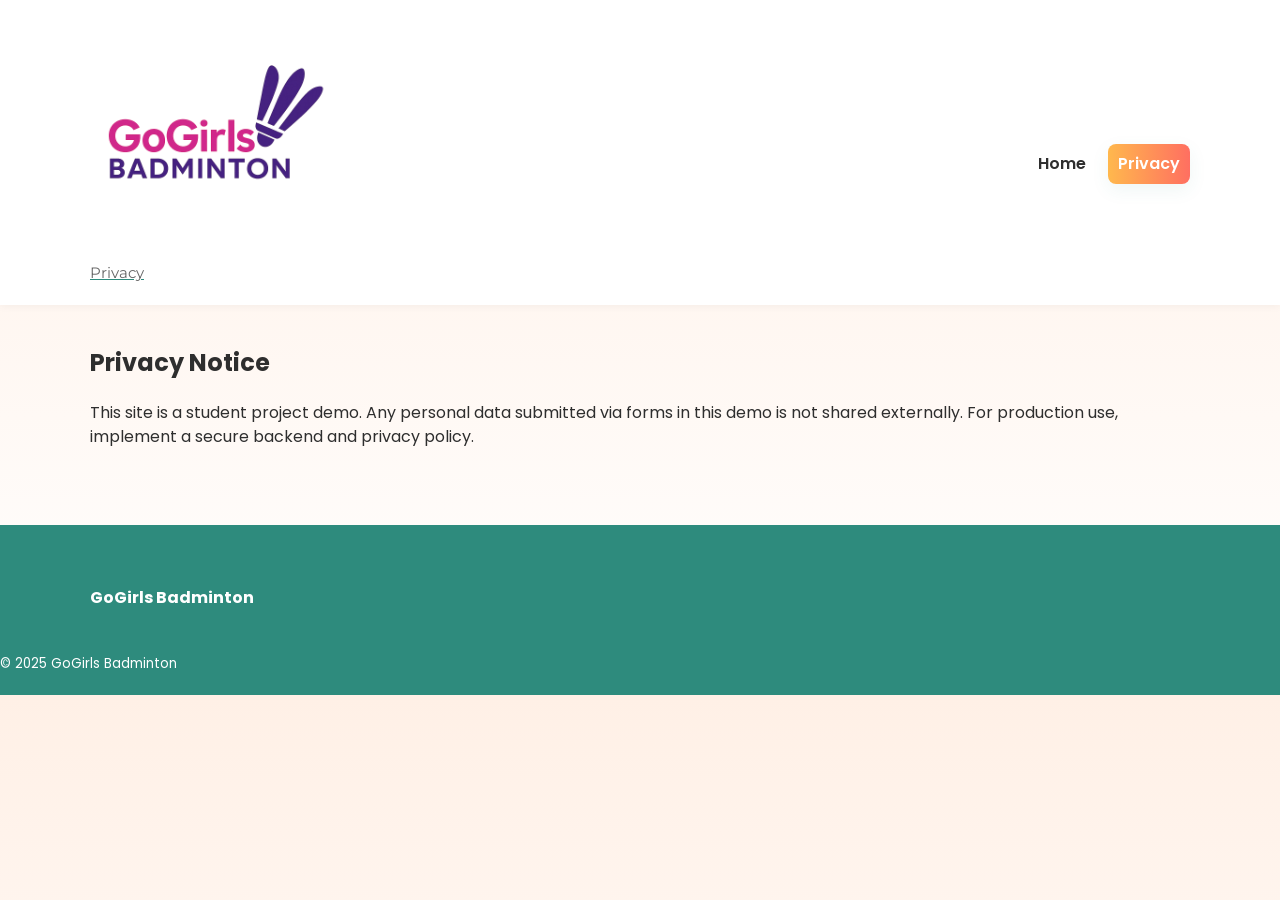
<file: Web/privacy.html>
<!DOCTYPE html>
<html lang="en">
<head>
  <meta charset="utf-8"><meta name="viewport" content="width=device-width,initial-scale=1">
  <title>Privacy — GoGirls Badminton</title>
  <link href="https://fonts.googleapis.com/css2?family=Montserrat:wght@600;700&family=Poppins:wght@300;400;600&display=swap" rel="stylesheet">
  <link rel="stylesheet" href="style.css">
  <meta name="viewport" content="width=device-width, initial-scale=1.0">
</head>
<body>
  <header class="site-header">
    <div class="container header-inner">
      <div class="brand">
	  <a href="index.html" class="logo">
		  <img src="logo.png" alt="Gogirls logo">
	  <p class="tagline">Privacy</p></div>
      <nav class="main-nav"><ul><li><a href="index.html">Home</a></li><li><a href="privacy.html" class="active">Privacy</a></li></ul></nav>
    </div>
  </header>

  <main class="container">
    <h2>Privacy Notice</h2>
    <p>This site is a student project demo. Any personal data submitted via forms in this demo is not shared externally. For production use, implement a secure backend and privacy policy.</p>
  </main>

  <footer class="site-footer"><div class="container footer-grid"><div><h4>GoGirls Badminton</h4></div></div><div class="copyright"><small>&copy; 2025 GoGirls Badminton</small></div></footer>
</body>
</html>
</file>
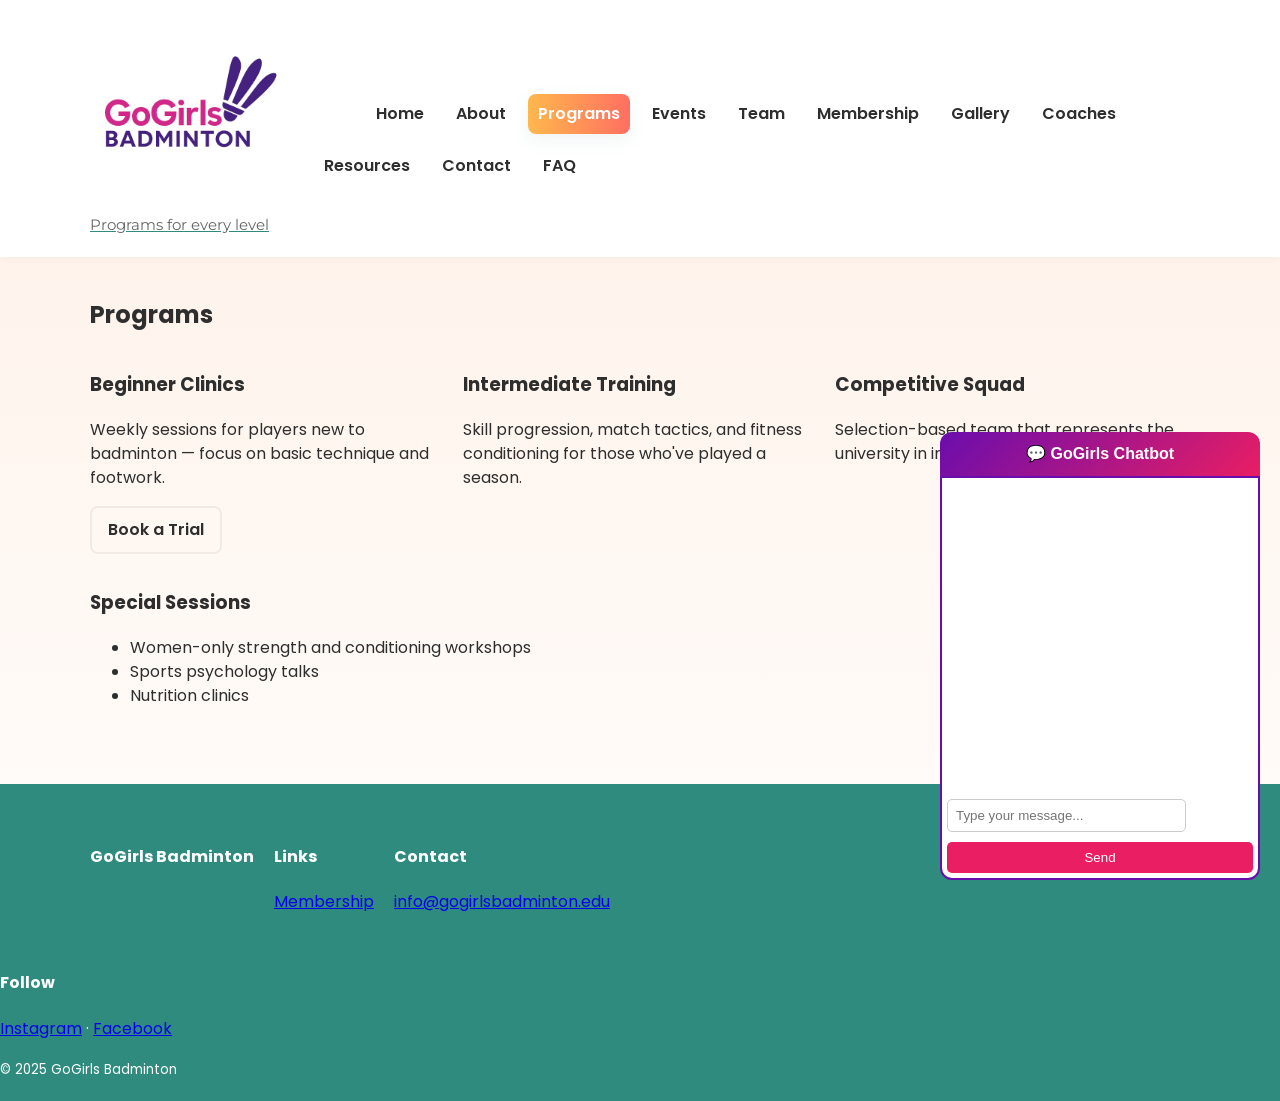
<file: Web/programs.html>
<!DOCTYPE html>
<html lang="en">
<head>
  <meta charset="utf-8"><meta name="viewport" content="width=device-width,initial-scale=1">
  <title>Programs — GoGirls Badminton</title>
  <link href="https://fonts.googleapis.com/css2?family=Montserrat:wght@600;700&family=Poppins:wght@300;400;600&display=swap" rel="stylesheet">
  <link rel="stylesheet" href="style.css">
  <script src="script.js" defer></script>
</head>
<body>
  <a class="skip-link" href="#main">Skip to main content</a>

  <header class="site-header">
    <div class="container header-inner">
      <div class="brand">
	  <a href="index.html" class="logo">
		  <img src="logo.png" alt="Gogirls logo">
	  <p class="tagline">Programs for every level</p></div>
      <button aria-expanded="false" aria-controls="main-nav" class="nav-toggle" id="navToggle">☰</button>
      <nav id="main-nav" class="main-nav" aria-label="Primary">
        <ul>
          <li><a href="index.html">Home</a></li><li><a href="about.html">About</a></li><li><a href="programs.html" class="active">Programs</a></li><li><a href="events.html">Events</a></li><li><a href="team.html">Team</a></li><li><a href="membership.html">Membership</a></li><li><a href="gallery.html">Gallery</a></li><li><a href="coaches.html">Coaches</a></li><li><a href="resources.html">Resources</a></li><li><a href="contact.html">Contact</a></li><li><a href="faq.html">FAQ</a></li>
        </ul>
      </nav>
    </div>
  </header>

  <main id="main" class="container">
    <h2>Programs</h2>
    <div class="grid-3">
      <article class="program-card">
        <h3>Beginner Clinics</h3>
        <p>Weekly sessions for players new to badminton — focus on basic technique and footwork.</p>
        <p><a class="btn ghost" href="join.html">Book a Trial</a></p>
      </article>
      <article class="program-card">
        <h3>Intermediate Training</h3>
        <p>Skill progression, match tactics, and fitness conditioning for those who've played a season.</p>
      </article>
      <article class="program-card">
        <h3>Competitive Squad</h3>
        <p>Selection-based team that represents the university in inter-college competitions.</p>
      </article>
    </div>

    <section>
      <h3>Special Sessions</h3>
      <ul>
        <li>Women-only strength and conditioning workshops</li>
        <li>Sports psychology talks</li>
        <li>Nutrition clinics</li>
      </ul>
    </section>
  </main>

<!-- Chatbot Container -->
<div id="chatbot">
  <div id="chat-header" onclick="toggleChat()">
    💬 GoGirls Chatbot
    <span id="chat-close" onclick="toggleChat()"></span>
  </div>
  <div id="chat-body">
    <div id="chat-messages"></div>
    <div id="chat-options"></div>
    <input type="text" id="chat-input" placeholder="Type your message..." onkeydown="if(event.key==='Enter'){sendMessage()}">
    <button onclick="sendMessage()">Send</button>
  </div>
</div>

<!-- Styles -->
<style>
#chatbot {
  position: fixed;
  bottom: 20px;
  right: 20px;
  width: 320px;
  font-family: Arial, sans-serif;
  z-index: 9999;
}

#chat-header {
  background: linear-gradient(135deg, #6a0dad, #e91e63); /* Purple to Pink */
  color: #fff;
  padding: 10px;
  border-radius: 12px 12px 0 0;
  cursor: pointer;
  font-weight: bold;
  text-align: center;
  position: relative;
}

#chat-close {
  position: absolute;
  right: 10px;
  top: 5px;
  cursor: pointer;
  font-size: 14px;
}

#chat-body {
  display: none;
  background: #fff;
  border: 2px solid #6a0dad;
  border-radius: 0 0 12px 12px;
  height: 400px;
  display: flex;
  flex-direction: column;
}

#chat-messages {
  flex: 1;
  padding: 10px;
  overflow-y: auto;
  font-size: 14px;
}

#chat-input {
  border: 1px solid #ccc;
  padding: 8px;
  flex: none;
  width: 70%;
  margin: 5px;
  border-radius: 5px;
}

#chat-body button {
  background: #e91e63;
  color: white;
  border: none;
  padding: 8px 10px;
  margin: 5px;
  border-radius: 5px;
  cursor: pointer;
}

#chat-body button:hover {
  background: #d81b60;
}

/* Quick options styling */
#chat-options {
  display: flex;
  flex-wrap: wrap;
  gap: 5px;
  padding: 5px;
}

.chat-option {
  background: #6a0dad;
  color: #fff;
  border: none;
  padding: 6px 10px;
  border-radius: 8px;
  cursor: pointer;
  font-size: 13px;
}

.chat-option:hover {
  background: #e91e63;
}
</style>

<!-- Script -->
<script>
function toggleChat() {
  const chatBody = document.getElementById("chat-body");
  chatBody.style.display = chatBody.style.display === "flex" ? "none" : "flex";

  // Show options when chat opens
  if (chatBody.style.display === "flex") {
    showOptions();
  }
}

function sendMessage(text = null) {
  const input = document.getElementById("chat-input");
  const messages = document.getElementById("chat-messages");
  const userMessage = text || input.value.trim();

  if (userMessage === "") return;

  // Display user message
  const userDiv = document.createElement("div");
  userDiv.style.textAlign = "right";
  userDiv.innerHTML = "<b>You:</b> " + userMessage;
  messages.appendChild(userDiv);

  // Bot reply
  const botDiv = document.createElement("div");
  botDiv.style.textAlign = "left";
  botDiv.innerHTML = "<b>GoGirls Bot:</b> " + getBotReply(userMessage);
  messages.appendChild(botDiv);

  // Scroll to bottom
  messages.scrollTop = messages.scrollHeight;

  input.value = "";
}

function getBotReply(message) {
  message = message.toLowerCase();

  if (message.includes("hello") || message.includes("hi"))
    return "Hello 👋 Welcome to GoGirls Badminton!";

  if (message.includes("coach"))
    return "Coach Smriti leads our training with passion and expertise 🏸.";

  if (message.includes("join") || message.includes("membership"))
    return "You can join GoGirls Badminton by visiting the 'Join' page or contacting us directly.";

  if (message.includes("training"))
    return "Training sessions run weekly. Check our 'Programs' page.";

  if (message.includes("fees") || message.includes("cost"))
    return "Membership fees vary depending on the program. Visit our 'Membership' page.";

  if (message.includes("location") || message.includes("where"))
    return "We are based in [insert city/venue]. See 'Contact' page for details.";

  if (message.includes("tournament"))
    return "Yes! We regularly join local and national tournaments. See 'Events' page.";

  if (message.includes("contact"))
    return "You can reach us via our 'Contact' page, email, or social media.";

  return "I'm here to help! Try asking about coaches, training, fees, or joining.";
}

function showOptions() {
  const options = document.getElementById("chat-options");
  options.innerHTML = "";

  const faqOptions = [
    "Hello",
    "Coach",
    "Join",
    "Training",
    "Fees",
    "Location",
    "Tournament",
    "Contact"
  ];

  faqOptions.forEach(opt => {
    const btn = document.createElement("button");
    btn.className = "chat-option";
    btn.innerText = opt;
    btn.onclick = () => sendMessage(opt);
    options.appendChild(btn);
  });
}
</script>

  <footer class="site-footer">
    <div class="container footer-grid">
      <div><h4>GoGirls Badminton</h4></div>
      <div><h4>Links</h4><ul class="footer-links"><li><a href="membership.html">Membership</a></li></ul></div>
      <div><h4>Contact</h4><p><a href="mailto:info@gogirlsbadminton.edu">info@gogirlsbadminton.edu</a></p></div>
    </div>
	<div>
        <h4>Follow</h4>
        <p class="social">
          <a href="https://www.instagram.com/infomax_college/" aria-label="Instagram">Instagram</a> ·
          <a href="https://www.facebook.com/infomaxcollege" aria-label="Facebook">Facebook</a>
        </p>
    </div>
    <div class="copyright"><small>&copy; 2025 GoGirls Badminton</small></div>
  </footer>
</body>
</html>
</file>
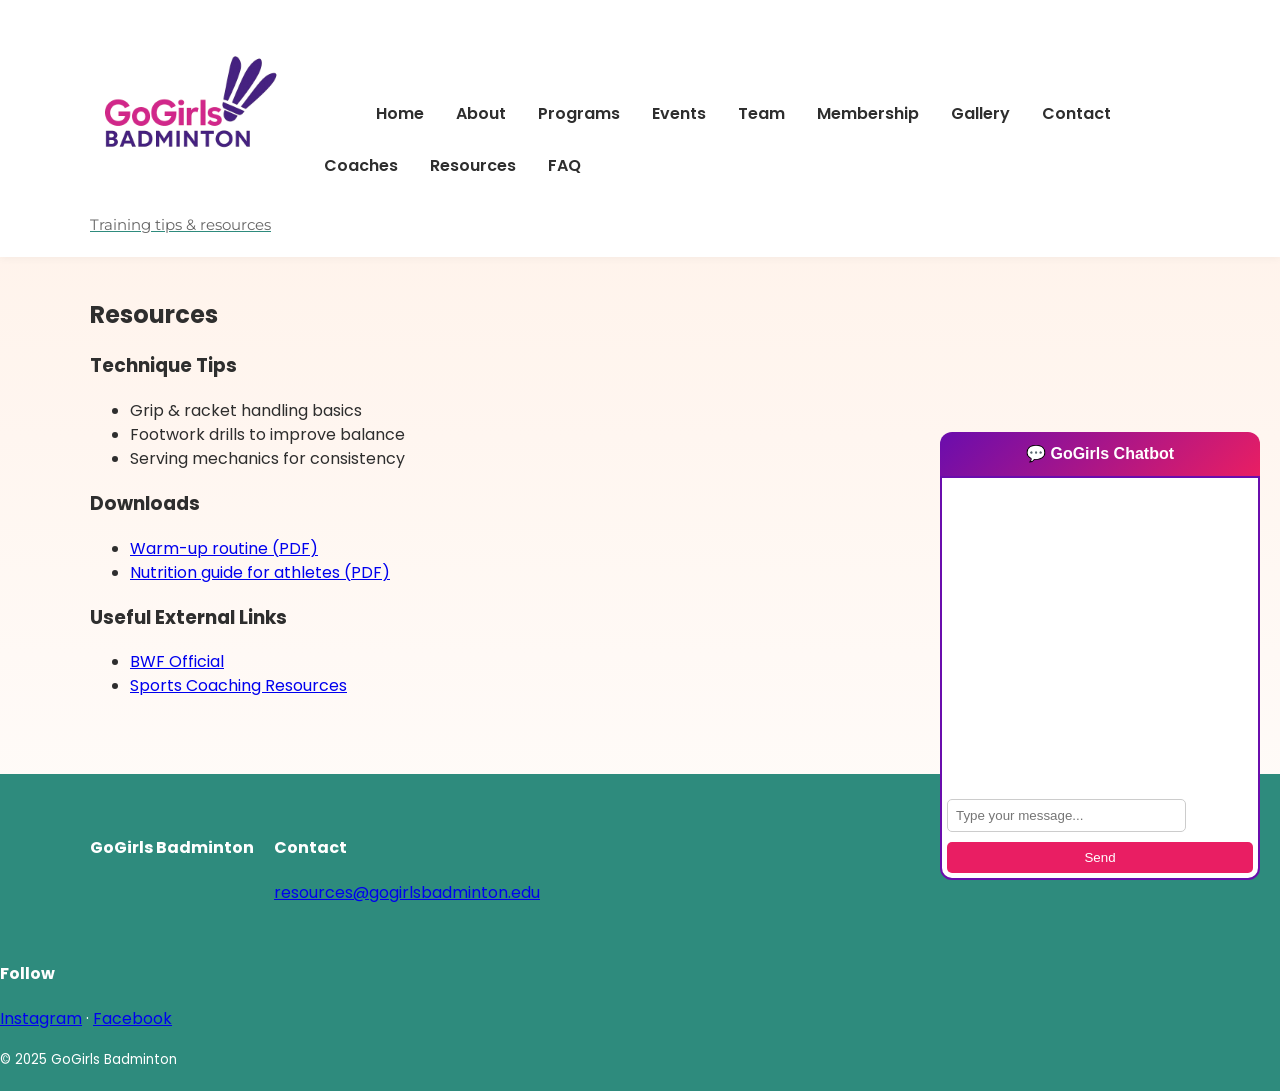
<file: Web/resources.html>
<!DOCTYPE html>
<html lang="en">
<head>
  <meta charset="utf-8"><meta name="viewport" content="width=device-width,initial-scale=1">
  <title>Resources — GoGirls Badminton</title>
  <link href="https://fonts.googleapis.com/css2?family=Montserrat:wght@600;700&family=Poppins:wght@300;400;600&display=swap" rel="stylesheet">
  <link rel="stylesheet" href="style.css">
  <script src="script.js" defer></script>
  <meta name="viewport" content="width=device-width, initial-scale=1.0">
</head>
<body>
  <a class="skip-link" href="#main">Skip to main content</a>
  <header class="site-header">
    <div class="container header-inner">
      <div class="brand">
	  <a href="index.html" class="logo">
		  <img src="logo.png" alt="Gogirls logo">
	  <p class="tagline">Training tips & resources</p></div>
      <button aria-expanded="false" aria-controls="main-nav" class="nav-toggle" id="navToggle">☰</button>
      <nav id="main-nav" class="main-nav" aria-label="Primary">
        <ul>
         <li><a href="index.html">Home</a></li><li><a href="about.html">About</a></li><li><a href="programs.html">Programs</a></li><li><a href="events.html">Events</a></li><li><a href="team.html">Team</a></li><li><a href="membership.html">Membership</a></li><li><a href="gallery.html">Gallery</a></li><li><a href="contact.html">Contact</a></li><li><a href="coaches.html">Coaches</a></li><li><a href="resources.html">Resources</a></li><li><a href="faq.html">FAQ</a></li>
        </ul>
      </nav>
    </div>
  </header>

  <main id="main" class="container">
    <h2>Resources</h2>
    <section>
      <h3>Technique Tips</h3>
      <ul>
        <li>Grip & racket handling basics</li>
        <li>Footwork drills to improve balance</li>
        <li>Serving mechanics for consistency</li>
      </ul>
    </section>

    <section>
      <h3>Downloads</h3>
      <ul>
        <li><a href="#" download>Warm-up routine (PDF)</a></li>
        <li><a href="#" download>Nutrition guide for athletes (PDF)</a></li>
      </ul>
    </section>

    <section>
      <h3>Useful External Links</h3>
      <ul>
        <li><a href="https://bwfbadminton.com/" target="_blank" rel="noopener">BWF Official</a></li>
        <li><a href="https://www.sportscoaching.org" target="_blank" rel="noopener">Sports Coaching Resources</a></li>
      </ul>
    </section>
  </main>

<!-- Chatbot Container -->
<div id="chatbot">
  <div id="chat-header" onclick="toggleChat()">
    💬 GoGirls Chatbot
    <span id="chat-close" onclick="toggleChat()"></span>
  </div>
  <div id="chat-body">
    <div id="chat-messages"></div>
    <div id="chat-options"></div>
    <input type="text" id="chat-input" placeholder="Type your message..." onkeydown="if(event.key==='Enter'){sendMessage()}">
    <button onclick="sendMessage()">Send</button>
  </div>
</div>

<!-- Styles -->
<style>
#chatbot {
  position: fixed;
  bottom: 20px;
  right: 20px;
  width: 320px;
  font-family: Arial, sans-serif;
  z-index: 9999;
}

#chat-header {
  background: linear-gradient(135deg, #6a0dad, #e91e63); /* Purple to Pink */
  color: #fff;
  padding: 10px;
  border-radius: 12px 12px 0 0;
  cursor: pointer;
  font-weight: bold;
  text-align: center;
  position: relative;
}

#chat-close {
  position: absolute;
  right: 10px;
  top: 5px;
  cursor: pointer;
  font-size: 14px;
}

#chat-body {
  display: none;
  background: #fff;
  border: 2px solid #6a0dad;
  border-radius: 0 0 12px 12px;
  height: 400px;
  display: flex;
  flex-direction: column;
}

#chat-messages {
  flex: 1;
  padding: 10px;
  overflow-y: auto;
  font-size: 14px;
}

#chat-input {
  border: 1px solid #ccc;
  padding: 8px;
  flex: none;
  width: 70%;
  margin: 5px;
  border-radius: 5px;
}

#chat-body button {
  background: #e91e63;
  color: white;
  border: none;
  padding: 8px 10px;
  margin: 5px;
  border-radius: 5px;
  cursor: pointer;
}

#chat-body button:hover {
  background: #d81b60;
}

/* Quick options styling */
#chat-options {
  display: flex;
  flex-wrap: wrap;
  gap: 5px;
  padding: 5px;
}

.chat-option {
  background: #6a0dad;
  color: #fff;
  border: none;
  padding: 6px 10px;
  border-radius: 8px;
  cursor: pointer;
  font-size: 13px;
}

.chat-option:hover {
  background: #e91e63;
}
</style>

<!-- Script -->
<script>
function toggleChat() {
  const chatBody = document.getElementById("chat-body");
  chatBody.style.display = chatBody.style.display === "flex" ? "none" : "flex";

  // Show options when chat opens
  if (chatBody.style.display === "flex") {
    showOptions();
  }
}

function sendMessage(text = null) {
  const input = document.getElementById("chat-input");
  const messages = document.getElementById("chat-messages");
  const userMessage = text || input.value.trim();

  if (userMessage === "") return;

  // Display user message
  const userDiv = document.createElement("div");
  userDiv.style.textAlign = "right";
  userDiv.innerHTML = "<b>You:</b> " + userMessage;
  messages.appendChild(userDiv);

  // Bot reply
  const botDiv = document.createElement("div");
  botDiv.style.textAlign = "left";
  botDiv.innerHTML = "<b>GoGirls Bot:</b> " + getBotReply(userMessage);
  messages.appendChild(botDiv);

  // Scroll to bottom
  messages.scrollTop = messages.scrollHeight;

  input.value = "";
}

function getBotReply(message) {
  message = message.toLowerCase();

  if (message.includes("hello") || message.includes("hi"))
    return "Hello 👋 Welcome to GoGirls Badminton!";

  if (message.includes("coach"))
    return "Coach Smriti leads our training with passion and expertise 🏸.";

  if (message.includes("join") || message.includes("membership"))
    return "You can join GoGirls Badminton by visiting the 'Join' page or contacting us directly.";

  if (message.includes("training"))
    return "Training sessions run weekly. Check our 'Programs' page.";

  if (message.includes("fees") || message.includes("cost"))
    return "Membership fees vary depending on the program. Visit our 'Membership' page.";

  if (message.includes("location") || message.includes("where"))
    return "We are based in [insert city/venue]. See 'Contact' page for details.";

  if (message.includes("tournament"))
    return "Yes! We regularly join local and national tournaments. See 'Events' page.";

  if (message.includes("contact"))
    return "You can reach us via our 'Contact' page, email, or social media.";

  return "I'm here to help! Try asking about coaches, training, fees, or joining.";
}

function showOptions() {
  const options = document.getElementById("chat-options");
  options.innerHTML = "";

  const faqOptions = [
    "Hello",
    "Coach",
    "Join",
    "Training",
    "Fees",
    "Location",
    "Tournament",
    "Contact"
  ];

  faqOptions.forEach(opt => {
    const btn = document.createElement("button");
    btn.className = "chat-option";
    btn.innerText = opt;
    btn.onclick = () => sendMessage(opt);
    options.appendChild(btn);
  });
}
</script>

  <footer class="site-footer">
    <div class="container footer-grid"><div><h4>GoGirls Badminton</h4></div><div><h4>Contact</h4><p><a href="mailto:resources@gogirlsbadminton.edu">resources@gogirlsbadminton.edu</a></p></div></div>
    <div>
        <h4>Follow</h4>
        <p class="social">
          <a href="https://www.instagram.com/infomax_college/" aria-label="Instagram">Instagram</a> ·
          <a href="https://www.facebook.com/infomaxcollege" aria-label="Facebook">Facebook</a>
        </p>
    </div>
	<div class="copyright"><small>&copy; 2025 GoGirls Badminton</small></div>
  </footer>
</body>
</html>
</file>
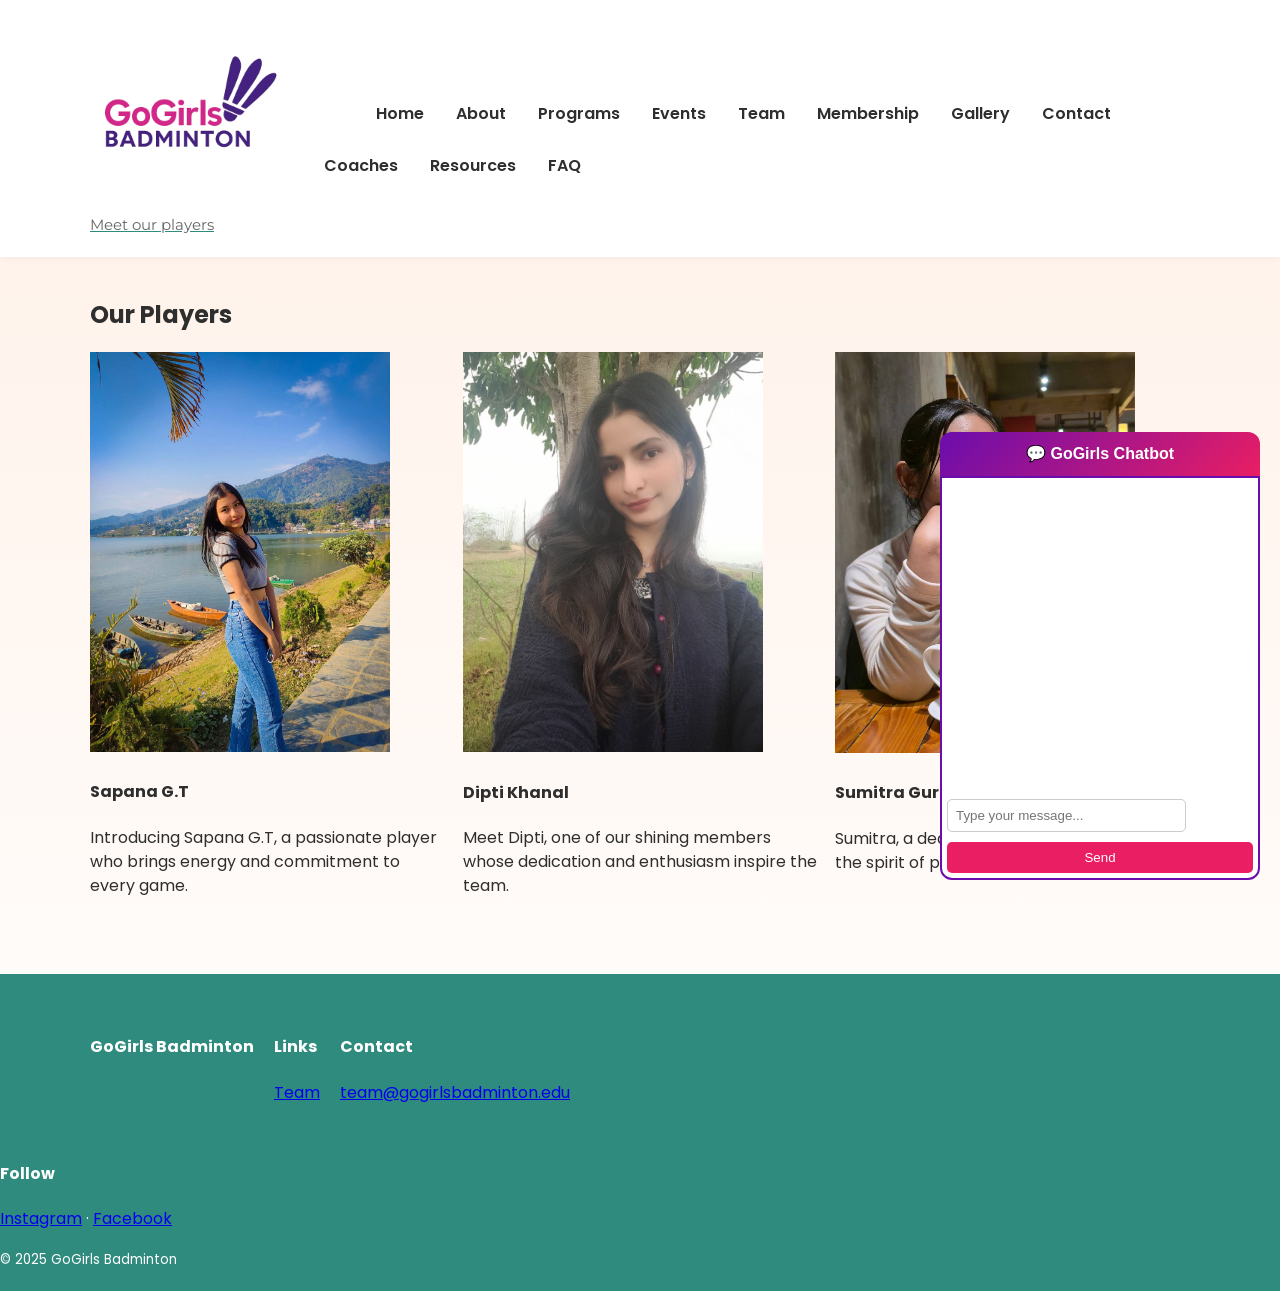
<file: Web/team.html>
<!DOCTYPE html>
<html lang="en">
<head>
  <meta charset="utf-8"><meta name="viewport" content="width=device-width,initial-scale=1">
  <title>Team — GoGirls Badminton</title>
  <link href="https://fonts.googleapis.com/css2?family=Montserrat:wght@600;700&family=Poppins:wght@300;400;600&display=swap" rel="stylesheet">
  <link rel="stylesheet" href="style.css">
  <script src="script.js" defer></script>
</head>
<body>
  <a class="skip-link" href="#main">Skip to main content</a>
  <header class="site-header">
    <div class="container header-inner">
      <div class="brand">
	  <a href="index.html" class="logo">
		  <img src="logo.png" alt="Gogirls logo">
	  <p class="tagline">Meet our players</p></div>
      <button aria-expanded="false" aria-controls="main-nav" class="nav-toggle" id="navToggle">☰</button>
      <nav id="main-nav" class="main-nav" aria-label="Primary">
        <ul>
          <li><a href="index.html">Home</a></li><li><a href="about.html">About</a></li><li><a href="programs.html">Programs</a></li><li><a href="events.html">Events</a></li><li><a href="team.html">Team</a></li><li><a href="membership.html">Membership</a></li><li><a href="gallery.html">Gallery</a></li><li><a href="contact.html">Contact</a></li><li><a href="coaches.html">Coaches</a></li><li><a href="resources.html">Resources</a></li><li><a href="faq.html">FAQ</a></li>
        </ul>
      </nav>
    </div>
  </header>

  <main id="main" class="container">
    <h2>Our Players</h2>
    <div class="grid-3 team-grid">
      <div class="member">
        <img src="sapanagt.jpeg" alt="Player A" width="300" height="300">
        <h4>Sapana G.T</h4>
        <p>Introducing Sapana G.T, a passionate player who brings energy and commitment to every game.</p>
      </div>
      <div class="member">
        <img src="dipti.jpeg" alt="Player B" width="300" height="300">
        <h4>Dipti Khanal</h4>
        <p>Meet Dipti, one of our shining members whose dedication and enthusiasm inspire the team.</p>
      </div>
      <div class="member">
        <img src="sumitra.jpg" alt="Player C" width="300" height="300">
		 <h4>Sumitra Gurung</h4>
		  <p>Sumitra, a dedicated athelete, embodying the spirit of perseverence and achievement.</p>
      </div>
    </div>
  </main>

<!-- Chatbot Container -->
<div id="chatbot">
  <div id="chat-header" onclick="toggleChat()">
    💬 GoGirls Chatbot
    <span id="chat-close" onclick="toggleChat()"></span>
  </div>
  <div id="chat-body">
    <div id="chat-messages"></div>
    <div id="chat-options"></div>
    <input type="text" id="chat-input" placeholder="Type your message..." onkeydown="if(event.key==='Enter'){sendMessage()}">
    <button onclick="sendMessage()">Send</button>
  </div>
</div>

<!-- Styles -->
<style>
#chatbot {
  position: fixed;
  bottom: 20px;
  right: 20px;
  width: 320px;
  font-family: Arial, sans-serif;
  z-index: 9999;
}

#chat-header {
  background: linear-gradient(135deg, #6a0dad, #e91e63); /* Purple to Pink */
  color: #fff;
  padding: 10px;
  border-radius: 12px 12px 0 0;
  cursor: pointer;
  font-weight: bold;
  text-align: center;
  position: relative;
}

#chat-close {
  position: absolute;
  right: 10px;
  top: 5px;
  cursor: pointer;
  font-size: 14px;
}

#chat-body {
  display: none;
  background: #fff;
  border: 2px solid #6a0dad;
  border-radius: 0 0 12px 12px;
  height: 400px;
  display: flex;
  flex-direction: column;
}

#chat-messages {
  flex: 1;
  padding: 10px;
  overflow-y: auto;
  font-size: 14px;
}

#chat-input {
  border: 1px solid #ccc;
  padding: 8px;
  flex: none;
  width: 70%;
  margin: 5px;
  border-radius: 5px;
}

#chat-body button {
  background: #e91e63;
  color: white;
  border: none;
  padding: 8px 10px;
  margin: 5px;
  border-radius: 5px;
  cursor: pointer;
}

#chat-body button:hover {
  background: #d81b60;
}

/* Quick options styling */
#chat-options {
  display: flex;
  flex-wrap: wrap;
  gap: 5px;
  padding: 5px;
}

.chat-option {
  background: #6a0dad;
  color: #fff;
  border: none;
  padding: 6px 10px;
  border-radius: 8px;
  cursor: pointer;
  font-size: 13px;
}

.chat-option:hover {
  background: #e91e63;
}
</style>

<!-- Script -->
<script>
function toggleChat() {
  const chatBody = document.getElementById("chat-body");
  chatBody.style.display = chatBody.style.display === "flex" ? "none" : "flex";

  // Show options when chat opens
  if (chatBody.style.display === "flex") {
    showOptions();
  }
}

function sendMessage(text = null) {
  const input = document.getElementById("chat-input");
  const messages = document.getElementById("chat-messages");
  const userMessage = text || input.value.trim();

  if (userMessage === "") return;

  // Display user message
  const userDiv = document.createElement("div");
  userDiv.style.textAlign = "right";
  userDiv.innerHTML = "<b>You:</b> " + userMessage;
  messages.appendChild(userDiv);

  // Bot reply
  const botDiv = document.createElement("div");
  botDiv.style.textAlign = "left";
  botDiv.innerHTML = "<b>GoGirls Bot:</b> " + getBotReply(userMessage);
  messages.appendChild(botDiv);

  // Scroll to bottom
  messages.scrollTop = messages.scrollHeight;

  input.value = "";
}

function getBotReply(message) {
  message = message.toLowerCase();

  if (message.includes("hello") || message.includes("hi"))
    return "Hello 👋 Welcome to GoGirls Badminton!";

  if (message.includes("coach"))
    return "Coach Smriti leads our training with passion and expertise 🏸.";

  if (message.includes("join") || message.includes("membership"))
    return "You can join GoGirls Badminton by visiting the 'Join' page or contacting us directly.";

  if (message.includes("training"))
    return "Training sessions run weekly. Check our 'Programs' page.";

  if (message.includes("fees") || message.includes("cost"))
    return "Membership fees vary depending on the program. Visit our 'Membership' page.";

  if (message.includes("location") || message.includes("where"))
    return "We are based in [insert city/venue]. See 'Contact' page for details.";

  if (message.includes("tournament"))
    return "Yes! We regularly join local and national tournaments. See 'Events' page.";

  if (message.includes("contact"))
    return "You can reach us via our 'Contact' page, email, or social media.";

  return "I'm here to help! Try asking about coaches, training, fees, or joining.";
}

function showOptions() {
  const options = document.getElementById("chat-options");
  options.innerHTML = "";

  const faqOptions = [
    "Hello",
    "Coach",
    "Join",
    "Training",
    "Fees",
    "Location",
    "Tournament",
    "Contact"
  ];

  faqOptions.forEach(opt => {
    const btn = document.createElement("button");
    btn.className = "chat-option";
    btn.innerText = opt;
    btn.onclick = () => sendMessage(opt);
    options.appendChild(btn);
  });
}
</script>

  <footer class="site-footer">
    <div class="container footer-grid"><div><h4>GoGirls Badminton</h4></div><div><h4>Links</h4><ul class="footer-links"><li><a href="team.html">Team</a></li></ul></div><div><h4>Contact</h4><p><a href="mailto:team@gogirlsbadminton.edu">team@gogirlsbadminton.edu</a></p></div></div>
    <div>
        <h4>Follow</h4>
        <p class="social">
          <a href="https://www.instagram.com/infomax_college/" aria-label="Instagram">Instagram</a> ·
          <a href="https://www.facebook.com/infomaxcollege" aria-label="Facebook">Facebook</a>
        </p>
    </div>
	<div class="copyright"><small>&copy; 2025 GoGirls Badminton</small></div>
  </footer>
</body>
</html>
</file>
<file: Web/style.css>
:root{
  --peach: #FFF0E6;       
  --coral: #FF6F61;       
  --gold: #FFB84D;        
  --teal: #2E8B7D;        
  --text: #2E2E2E;       
  --muted: #666666;      
  --card-bg: #ffffff;
  --shadow: 0 6px 18px rgba(46,139,125,0.08);
  --radius: 10px;
  --container: 1100px;
}

body {
  font-family: "Poppins", system-ui, -apple-system, "Segoe UI", Roboto, "Helvetica Neue", Arial;
  color: var(--text);
  background: linear-gradient(180deg, var(--peach) 0%, #fff 100%);
  margin: 0;
  -webkit-font-smoothing:antialiased; -moz-osx-font-smoothing:grayscale;
  line-height: 1.5;
}

.skip-link {
  position: absolute;
  left: -9999px;
  top: auto;
  width: 1px;
  height: 1px;
  overflow: hidden;
}
.skip-link:focus {
  left: 10px;
  top: 10px;
  width: auto;
  height: auto;
  background: var(--coral);
  color: #fff;
  padding: 8px 12px;
  border-radius: 6px;
}

.container {
  width: 94%;
  max-width: var(--container);
  margin: 0 auto;
  padding: 20px 0;
}

.site-header {
  background: white;
  box-shadow: 0 2px 8px rgba(0,0,0,0.04);
  position: sticky;
  top: 0;
  z-index: 40;
}
.header-inner {
  display:flex; align-items:center; justify-content:space-between; gap:1rem;
}
.brand { display:flex; flex-direction:column; }
.logo {
  font-family: "Montserrat", "Poppins", sans-serif;
  color: var(--teal);
  margin: 0;
  font-size: 1.25rem;
}

.logo img {
  max-height: 240px;
  width: auto;
  display: block;
}


.tagline { margin: 2px 0 0; color: var(--muted); font-size: .95rem; }

.main-nav ul { 
  display:flex; 
  gap: 12px; 
  flex-wrap:wrap; 
  margin:0; 
  padding:0; 
  list-style:none; 
  align-items:center;
}
.main-nav a {
  text-decoration:none; 
  color:var(--text); 
  padding:8px 10px; 
  border-radius:8px; 
  display:inline-block; 
  font-weight:600;
}
.main-nav a:hover, 
.main-nav a.active { 
  background: linear-gradient(90deg,var(--gold), var(--coral)); 
  color: white; 
  box-shadow: var(--shadow); 
}

.nav-toggle { display:none; background:none; border:0; font-size:1.5rem; cursor:pointer; }

.hero { display:flex; gap:2rem; align-items:center; padding:40px 0; }
.hero-left { flex:1; }
.hero-right { flex:1; display:flex; justify-content:center; align-items:center; }
.lead { color:var(--muted); font-size:1.05rem; margin-top:12px; }

.btn {
  display:inline-block; 
  padding:10px 16px; 
  border-radius:8px; 
  text-decoration:none; 
  background:transparent; 
  border:2px solid var(--teal); 
  color:var(--teal); 
  font-weight:600;
}
.btn.primary { background: linear-gradient(90deg,var(--coral),var(--gold)); color:white; border-color:transparent; box-shadow: var(--shadow); }
.btn.ghost { background: transparent; border: 2px solid rgba(0,0,0,0.06); color:var(--text); }
.btn.small { padding:6px 10px; font-size:.9rem; }

.slideshow { width:100%; max-width:520px; height:320px; position:relative; border-radius:12px; overflow:hidden; box-shadow:var(--shadow); }
.slideshow img { position:absolute; inset:0; width:100%; height:100%; object-fit:cover; opacity:0; transition:opacity .9s ease-in-out; }
.slideshow img.active { opacity:1; }

.highlights { display:flex; gap:1rem; margin: 20px 0; flex-wrap:wrap; }
.card { background:var(--card-bg); padding:18px; border-radius:var(--radius); box-shadow:var(--shadow); flex:1; min-width:220px; }

.grid-3 { display:grid; grid-template-columns:repeat(auto-fit,minmax(240px,1fr)); gap:18px; }
.grid-2 { display:grid; grid-template-columns:repeat(auto-fit,minmax(260px,1fr)); gap:18px; }

.events-table { width:100%; border-collapse:collapse; margin:12px 0; }
.events-table th, .events-table td { padding:10px; border:1px solid #eee; text-align:left; }

.form { max-width:640px; }
.form-row { margin-bottom:12px; display:flex; flex-direction:column; }
.form input, .form select, .form textarea { padding:10px; border-radius:8px; border:1px solid #ddd; font-size:1rem; }
.error { color:#b00020; font-size:.9rem; }
.success-message { background: #e9f9ef; border-left:4px solid var(--teal); padding:12px; border-radius:8px; }

.gallery-grid {
  display: grid;
  grid-template-columns: repeat(4, 1fr); /* 4 images in a row */
  gap: 20px; /* space between items */
  margin: 20px 0;
}

.gallery-item {
  text-align: center; /* centers the description */
}

.gallery-grid img {
  width: 100%;
  height: 200px; /* taller than before */
  object-fit: cover;
  border-radius: 8px;
  cursor: pointer;
  box-shadow: var(--shadow);
  transition: transform 0.3s;
}

.gallery-grid img:hover {
  transform: scale(1.05); /* zoom on hover */
}

.gallery-item p {
  margin-top: 8px;
  font-size: 14px;
  color: #333;
}


.lightbox { position:fixed; inset:0; display:flex; align-items:center; justify-content:center; background:rgba(0,0,0,0.75); visibility:hidden; opacity:0; transition:opacity .2s; padding:20px; }
.lightbox[aria-hidden="false"] { visibility:visible; opacity:1; }
.lightbox img { max-width:90%; max-height:70vh; border-radius:8px; box-shadow:0 10px 40px rgba(0,0,0,0.6); }
.lightbox-close { position:absolute; top:18px; right:18px; background:transparent; color:white; border:0; font-size:1.6rem; cursor:pointer; }

.accordion .accordion-item { border-bottom:1px solid #eee; }
.accordion-toggle { width:100%; text-align:left; padding:12px; background:transparent; border:0; font-weight:600; cursor:pointer; }
.accordion-panel { padding:12px; display:none; color:var(--muted); }

.site-footer { background:var(--teal); color:white; padding:20px 0; margin-top:40px; }
.footer-grid { display:flex; gap:20px; flex-wrap:wrap; align-items:flex-start; }
.footer-links { list-style:none; padding:0; margin:0; }
.footer-links li { margin-bottom:6px; }

.container.notfound { text-align:center; padding:80px; }


@media (max-width:900px){
  .hero { flex-direction:column-reverse; gap:16px; }
  .nav-toggle { display:block; }
  .main-nav { display:none; position:absolute; top:70px; right:12px; background:white; padding:12px; border-radius:8px; box-shadow:var(--shadow); }
  .main-nav.show { display:block; }
}

@media (max-width:768px){
  .container { width: 100%; padding: 10px; }
  .main-nav ul { flex-direction: column; text-align: center; }
  .hero { text-align: center; padding: 30px 0; }
  .footer-grid { flex-direction: column; text-align:center; }
}

@media (max-width:520px){
  .slideshow { height:220px; }
  .gallery-grid img { height:120px; }
}

@media (max-width:480px){
  h1 { font-size: 1.5rem; }
  .hero { padding: 20px 0; }
  img { width: 100%; height: auto; }
  .grid { display: block; }
  .btn { padding: 8px 12px; font-size: 0.9rem; }
  .lightbox img { max-width: 100%; max-height: 60vh; }
  .container.notfound { padding: 40px 12px; }
}

@media (max-width: 900px) {
  .main-nav {
    display: none;
    position: absolute;
    top: 70px;
    right: 12px;
    background: white;
    padding: 12px;
    border-radius: 8px;
    box-shadow: var(--shadow);
    width: calc(100% - 24px);
    max-width: 320px;
  }
  .main-nav.show {
    display: block;
  }
}

@media (max-width: 600px) {
  .hero {
    flex-direction: column;
    text-align: center;
  }
  .hero-left, .hero-right {
    flex: unset;
    width: 100%;
  }
}

html, body {
  max-width: 100%;
  overflow-x: hidden;
}

img, video {
  max-width: 100%;
  height: auto;
}
</file>
